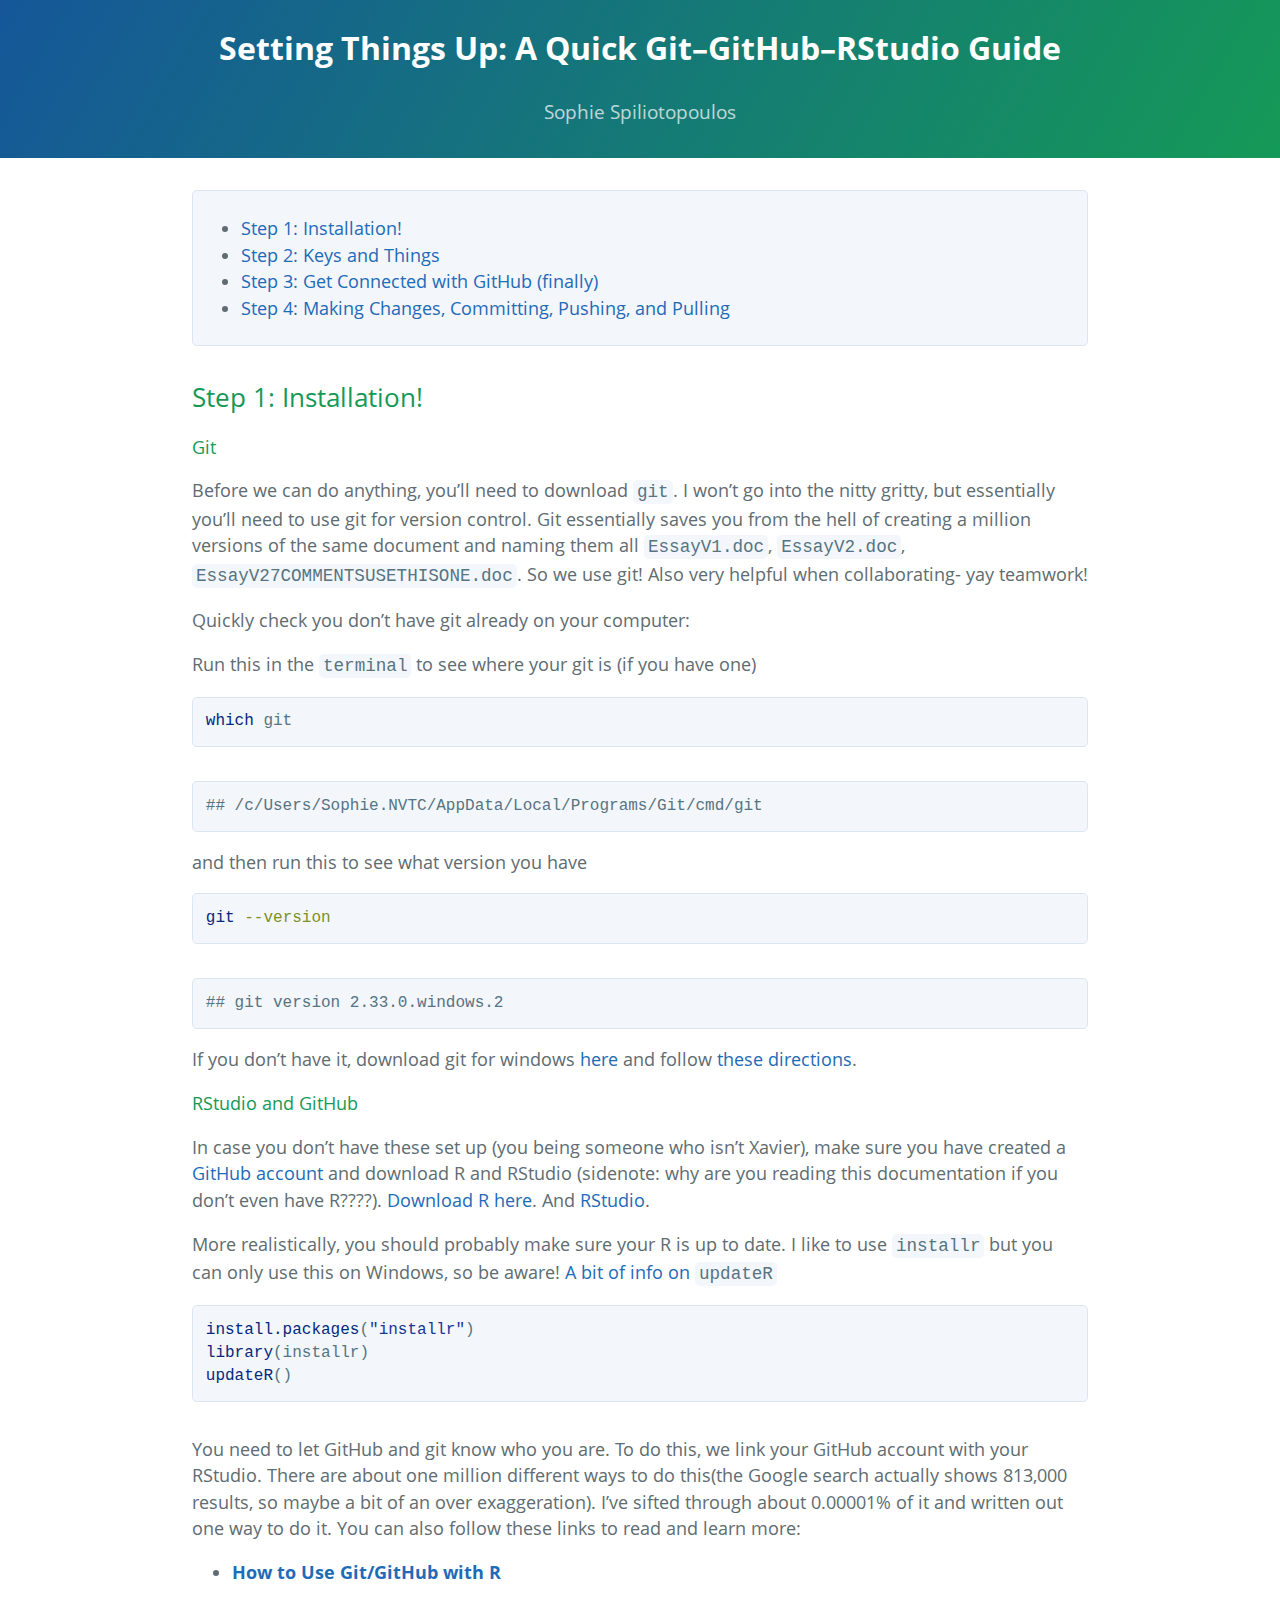
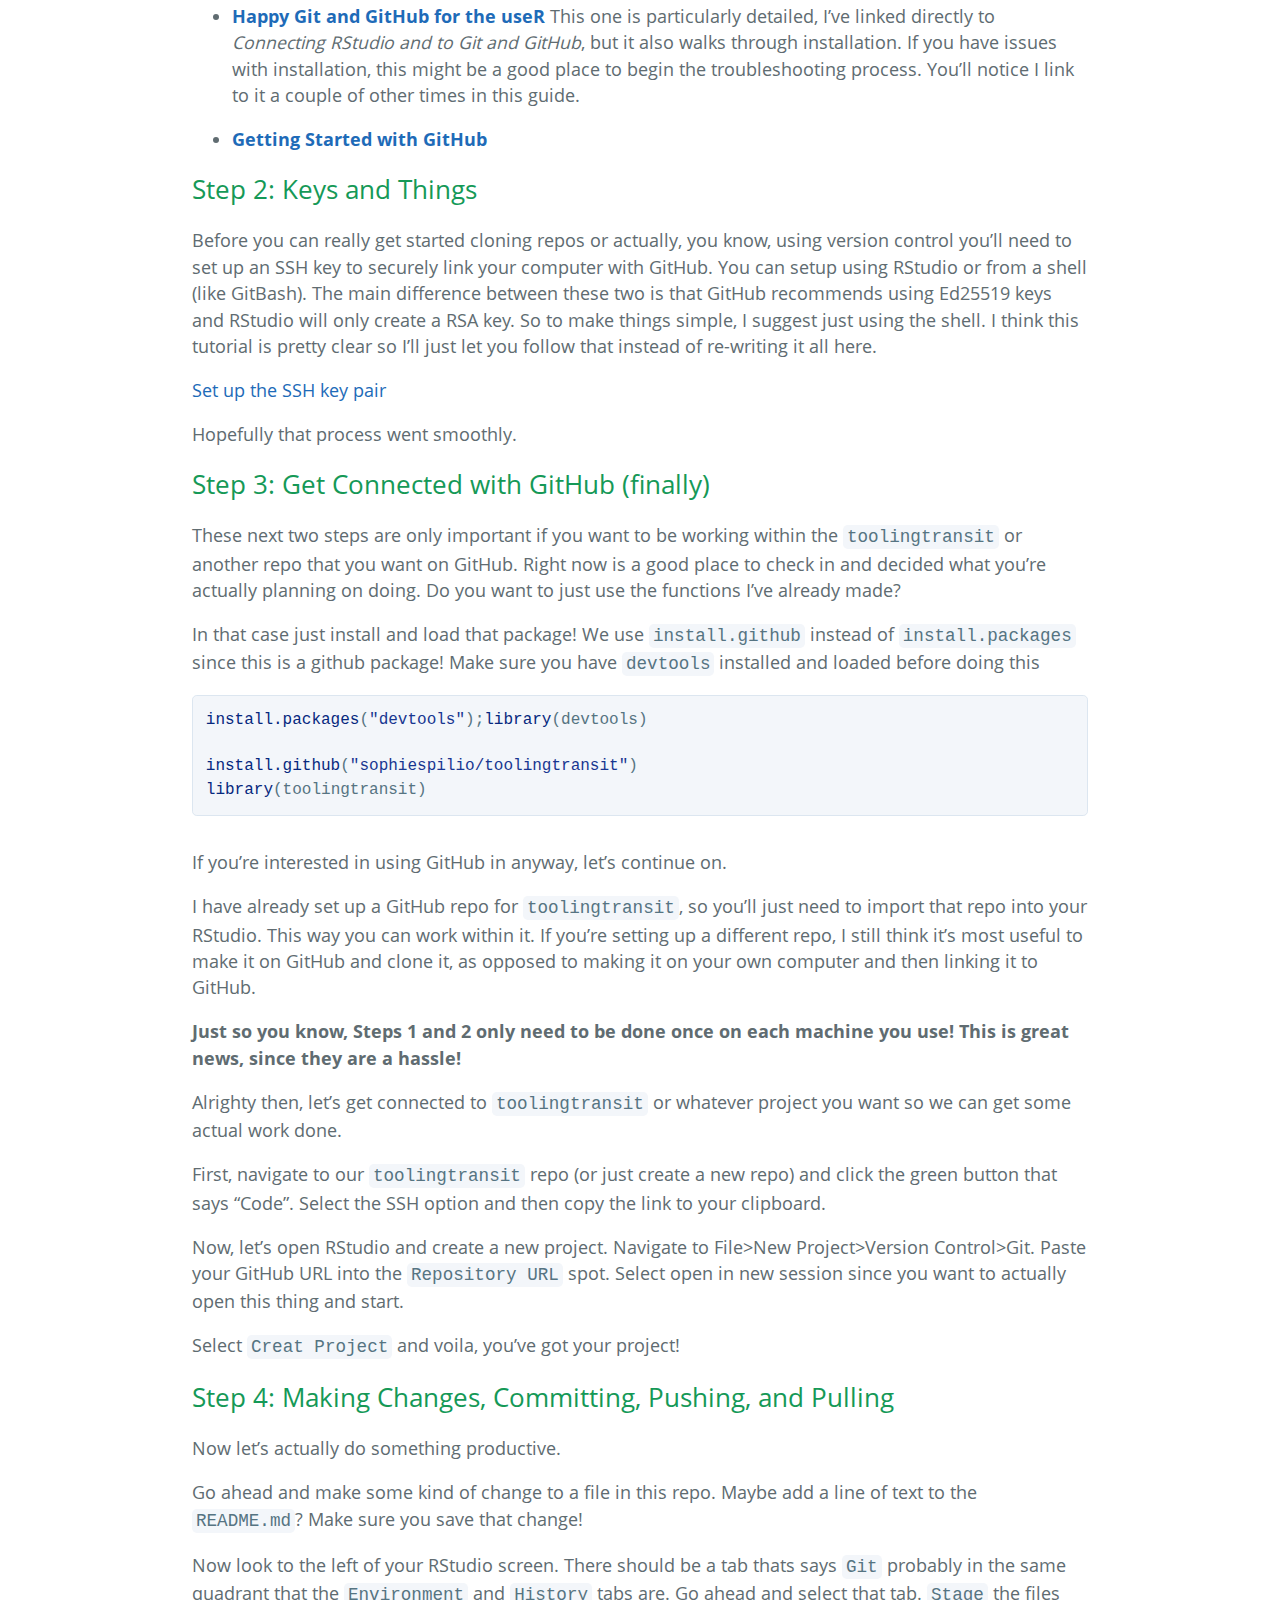
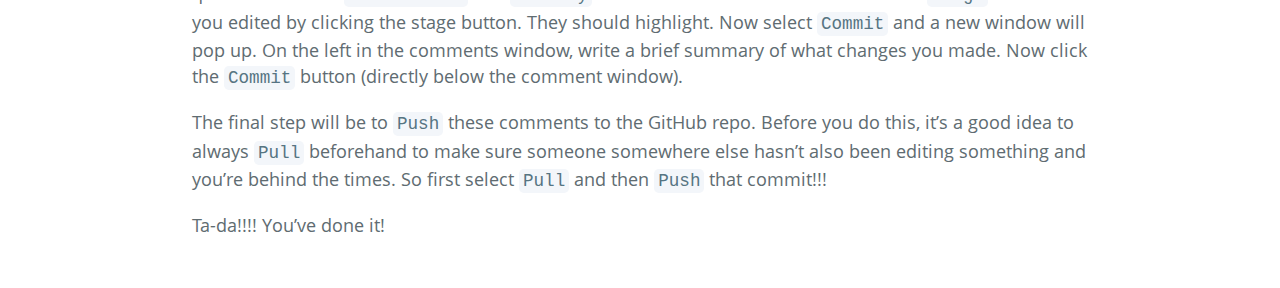
<file: docs/SettingThingsUp.html>
<!DOCTYPE html>

<html>

<head>

<meta charset="utf-8" />
<meta name="generator" content="pandoc" />
<meta http-equiv="X-UA-Compatible" content="IE=EDGE" />

<meta name="viewport" content="width=device-width, initial-scale=1" />

<meta name="author" content="Sophie Spiliotopoulos" />


<title>Setting Things Up: A Quick Git–GitHub–RStudio Guide</title>

<script src="[data-uri]"></script>


<style type="text/css">code{white-space: pre;}</style>
<style type="text/css" data-origin="pandoc">
pre > code.sourceCode { white-space: pre; position: relative; }
pre > code.sourceCode > span { display: inline-block; line-height: 1.25; }
pre > code.sourceCode > span:empty { height: 1.2em; }
.sourceCode { overflow: visible; }
code.sourceCode > span { color: inherit; text-decoration: inherit; }
div.sourceCode { margin: 1em 0; }
pre.sourceCode { margin: 0; }
@media screen {
div.sourceCode { overflow: auto; }
}
@media print {
pre > code.sourceCode { white-space: pre-wrap; }
pre > code.sourceCode > span { text-indent: -5em; padding-left: 5em; }
}
pre.numberSource code
  { counter-reset: source-line 0; }
pre.numberSource code > span
  { position: relative; left: -4em; counter-increment: source-line; }
pre.numberSource code > span > a:first-child::before
  { content: counter(source-line);
    position: relative; left: -1em; text-align: right; vertical-align: baseline;
    border: none; display: inline-block;
    -webkit-touch-callout: none; -webkit-user-select: none;
    -khtml-user-select: none; -moz-user-select: none;
    -ms-user-select: none; user-select: none;
    padding: 0 4px; width: 4em;
    color: #aaaaaa;
  }
pre.numberSource { margin-left: 3em; border-left: 1px solid #aaaaaa;  padding-left: 4px; }
div.sourceCode
  {   }
@media screen {
pre > code.sourceCode > span > a:first-child::before { text-decoration: underline; }
}
code span.al { color: #ff0000; font-weight: bold; } /* Alert */
code span.an { color: #60a0b0; font-weight: bold; font-style: italic; } /* Annotation */
code span.at { color: #7d9029; } /* Attribute */
code span.bn { color: #40a070; } /* BaseN */
code span.bu { } /* BuiltIn */
code span.cf { color: #007020; font-weight: bold; } /* ControlFlow */
code span.ch { color: #4070a0; } /* Char */
code span.cn { color: #880000; } /* Constant */
code span.co { color: #60a0b0; font-style: italic; } /* Comment */
code span.cv { color: #60a0b0; font-weight: bold; font-style: italic; } /* CommentVar */
code span.do { color: #ba2121; font-style: italic; } /* Documentation */
code span.dt { color: #902000; } /* DataType */
code span.dv { color: #40a070; } /* DecVal */
code span.er { color: #ff0000; font-weight: bold; } /* Error */
code span.ex { } /* Extension */
code span.fl { color: #40a070; } /* Float */
code span.fu { color: #06287e; } /* Function */
code span.im { } /* Import */
code span.in { color: #60a0b0; font-weight: bold; font-style: italic; } /* Information */
code span.kw { color: #007020; font-weight: bold; } /* Keyword */
code span.op { color: #666666; } /* Operator */
code span.ot { color: #007020; } /* Other */
code span.pp { color: #bc7a00; } /* Preprocessor */
code span.sc { color: #4070a0; } /* SpecialChar */
code span.ss { color: #bb6688; } /* SpecialString */
code span.st { color: #4070a0; } /* String */
code span.va { color: #19177c; } /* Variable */
code span.vs { color: #4070a0; } /* VerbatimString */
code span.wa { color: #60a0b0; font-weight: bold; font-style: italic; } /* Warning */

/* A workaround for https://github.com/jgm/pandoc/issues/4278 */
a.sourceLine {
  pointer-events: auto;
}

</style>
<script>
// apply pandoc div.sourceCode style to pre.sourceCode instead
(function() {
  var sheets = document.styleSheets;
  for (var i = 0; i < sheets.length; i++) {
    if (sheets[i].ownerNode.dataset["origin"] !== "pandoc") continue;
    try { var rules = sheets[i].cssRules; } catch (e) { continue; }
    for (var j = 0; j < rules.length; j++) {
      var rule = rules[j];
      // check if there is a div.sourceCode rule
      if (rule.type !== rule.STYLE_RULE || rule.selectorText !== "div.sourceCode") continue;
      var style = rule.style.cssText;
      // check if color or background-color is set
      if (rule.style.color === '' && rule.style.backgroundColor === '') continue;
      // replace div.sourceCode by a pre.sourceCode rule
      sheets[i].deleteRule(j);
      sheets[i].insertRule('pre.sourceCode{' + style + '}', j);
    }
  }
})();
</script>



<link rel="stylesheet" href="data:text/css,%40font%2Dface%7Bfont%2Dfamily%3A%22Open%20Sans%22%3Bfont%2Dstyle%3Anormal%3Bfont%2Dweight%3A400%3Bsrc%3Alocal%28%22Open%20Sans%22%29%2Clocal%28%22OpenSans%22%29%2Curl%28data%3Aapplication%2Ffont%2Dwoff%3Bbase64%[base64]%2F%2FAAAChcAAB6Qo%2Buk42xvY2EAAEoUAAABuQAAAbz3ewp%2FbWF4cAAAS9AAAAAgAAAAIAJ2AgpuYW1lAABL8AAAAKwAAAEyFNwvSnBvc3QAAEycAAABhgAAAiiYDmoRcHJlcAAATiQAAADyAAABCUO3lqQAAQAAAAwAAAAAAAAAAgABAAAA3AABAAAAAQAAAAoACgAKAAB4AR3HNcJBAQDA8d%2BrLzDatEXOrqDd4S2ayUX1beTyDwEyyrqCbXrY%2BxPD8ylAsF0tUn%2F4nlj89Z9A7%2BtETl5RXdNNZGDm%2BvXYXWjgLDRzEhoLBAYv0%2F0NHAAAAHgBY2Bm2cY4gYGVgYN1FqsxAwOjPIRmvsiQxviRg4mJm42NmZWFiYnlAQPTewcGhWgGBgYNBiAwdAx2ZgAK%2FP%2FLJv9PhKGFo5cpQoGBcT5IjsWDdRuQUmBgBgD40BA5AHgBY2BgYGRgBmIGBh4GFoYDQFqHQYGBBcjzYPBkqGM4zXCe4T%2BjIWMw0zGmW0x3FEQUpBTkFJQU1BSsFFwUShTWKAn9%2Fw%2FUpQBU7cWwgOEMwwWg6iCoamEFCQUZsGpLhOr%2Fjxn6%2Fz%2F6f5CB9%2F%2Fe%2Fz3%2Fc%2F7%2B%2Bvv877MHGx6sfbDmwcoHyx5MedD9IOGByr39QHeRAABARzfieAFjE2EQZ%2FBj3QYkS1m3sZ5lQAEsHgwiDBMZGP6%2FAfEQ5D8REAnUJfxnyv%2B3%2F1r%2Fv%2Fq3Eigi8W8PA1mAA0J1MzQy3GWYwdDP0Mcwk6GDoZGRn6ELAE09H%2F8AAAB4AXVUR3fbxhPfhRqr%2F6Cr3h8pi4wpN9K9V4QEYCrq7b2F0gC1R%2BXkS3rjKWXlfJeBfaF88jH1M6TfoqNzdWaXxZ0NM7%2FftJ2ZpXfzzeVILi0uzM%2FNzkxPTU68Md64GQZ%2Bvfa6d%2BP6tatXLl%2B6eOH8uVMnTxyvVg4fGisfhNfcV0f3luz%2F7Srmc9nMyPDQ4IDFWUUgjwMcKItSmEAASaNaEcFo069WAghjFIlAegyOQaNhIEhQxALHEqIeg2P0yHLjKUuvY%2Bn1LbktrrKrOgUI%2FMUH0ebLc5Lk73yIBO4YeUrL5GGUIimuSx6mKl2tCDD8oKmCmGrkaT5Xh%2Fp6rlphaS5PYp4kPAy3Un74OjeCdTi4nFosU6Qg%2BqRBsoazczLwHdeNqpVx3AW%2BoVjdhMThOo6YkGJTl862RFq5r263bbYSHyuswVrylsSBhHzVQKDU11g6hkfAxyOf%2FDVKJ1%2FHCvgBHtNRJ%2Bb7eSYepeQ4VLZBqAeMjgM7%2FzyJJF1kuGw%2FYFpEq458Xrr65YTUa6VCEKGKVdJ%2B2FoBYYNKCwV1K6B2s1mJnPB7Ww6GtyO04ya%2FHHWPHs5P4J65NyVa5VA0E0LocwPci45b6tvMvohm1BYc1h12Xd2GrbbHVkjB1pzs6IKtOHeYd%2BJYhFasmfs9Zt%[base64]%2BlZ4dw9w86yyNfG%2B%2Bu0ZWOBkmsb%2BGrsrKGIN4R0XPQimnAEcj3CI6ZDR35zzHJEZlcW5cQCTMwty4umkB5B4ajHwVNhQDqdMLSAmClnhLScgYgMbQJESALUrtIvjpQz9LVxuIPSiYgQkjusZ01l4BERrPtdO9KfDErKQLne6EUbJlXHqTccNzL163tuES26ickjo5va6FIkCyIyaFEYA%2BlejuqlFxLWIYKmQG9W0tlMe0yXu80wPe%2FOavEJrd8srSFziSal30wMj5H2mH7T6H218RQ93qOFysDEgtLBoRuQUeXjyPQKexdLjoa4vtAQJiBsEXYutEo9T1%2Fm5mUdBMbXFCzIq8Z6Yl5%2B7nyic%2B1mE3xisVatpBarpcC%2FmUs9%[base64]%2BGg19OHK4TmOC61TIcAFzsF7DPNQ0fkPjNzr4sMZHaEX5fk7uLZr9LHK9AW9KF2wU%2F%2F%2FBUfaOnlREfyrK%2Frv6Hyn3ISkAAAEAAwAIAAoADQAH%2F%2F8AD3gBhXwHfFRV1vg5974yvZdMQspkSIYkQkgmhdAyIIQQWsSADCLSpajUiMgiAkuJNGmhKyJGDCyybCiyiGBHRGQtyLIuf2UX19UPy7oWyFz%2B972ZBxOE72N%2BL2%2BYd%2Bbe0%2B5p99wBAscBBIN4ACjI4D4oUJEIVAbIL8wPYX4oP1TQ3um3%2B0v5dZz2bj44nsyKLhYPXKkaL1wCAhuuXcQ69dsWyAu7qF5PBMFqQzQRkzQgYvIQCuXleXYHlCXl2x1YZg%2BF7HxMDNAQLQoVetwuKZCZjRUTQqc%2Ff7RjebisqAeuEQJXmpZUdA%2F3KgcgsJA2kL1xDNPDZqCyQAWdXiIy5YOHThUq4%2FKB1XFpgPr5heVtJuSQvJzxOeKB6HfEplzKWCEA4Sc%2BVgqkw8bwIF16K7fg0ttNJr3DajEKBqfT5UlNkwXJKyD4hCRRlFySwU%2BTvTTJkJTh1wkms6l%2FpBWa08Fmt%2FWP%2BNz2AWYcYEez3WwXvU5qECE%2FVB5ylJXl5993Hyc3zw6hkHaPoerldxVjh7eMX%2FF3hYWxu0KF382pcKpXsV%2B9QlS93Mj%2FSz%2FujinsVE1dDTszcEk1u4LpPdjXmDdw6UAsqFlUg7rmf2J%2Bd3aGLmC757GBuEe55mHNXGxifZVrLtuNNUBhwbU6wSQ5IAOyoS2MCxcH7VmpXkHIdZlFP4BPtOvFdvlZZsncL0Kl1pZcS99Iam5eK1erfhFvrkviL9HDKc5X6OV%2FChUq7aGEvw5U6QuFVCbEhOSSZHegODM7WOzxhOzZ2cVFJaXFIbfHK2cH7WlELuK3EnR5vHZJEkzvHZw35S933n0ucur5ky%2FMO7SraN2mrVuqGiNPnIt%2BNnTy6HF4fMkfvf%2B6EEjfkpWPh7rtXrJgp%2BNAk9hzQScj6194%2F%2ByxlZE72Ow0KvcdloMLbPcBiDD%2B2jdSW%2FEk6MENfk55AfQMtwabaPC0aZWZ2a6Nob1NKgxRc3qemb%2FaF0jtk3xZPtkpc4Xjr3KVXE7WDfpi%2BsfVJ1RotwUyJVFVbE4ZV3JUPi0pLsq%2B%2BXMM4A9Vd%2B%2FYcXcVvrtx7bLN61av2oINVTU11dU1NVV4cuPaFRvXrV7xDGPNH6%2BheQJpbMQaHLiz8R9fXb5w8dLl5vO7XnzhD7uef37Xxa8u%2F%2F3ipa9pxpUqrt5AYeq1b8QPxVNg5BQWw13h9k4PpEqB3Lx2eW0DlmxfqkdfUhoy9Y6EnNZgW0t7MZ%2F6smlubka%2BI0NfFckQoDwPkjih%2Bd4yrpTleTdRqoinJE6Ts7AULcTt8mRxQbYjMeLcXMpYwucgMgaCkrrMn668Z97YBwZHJm%2F%2B%2FhnWZ%2FKwOzazl5c2DerS%2Bo2Xth9eshXXd7jTu7NHHeb98%2BVHfqw%2F%2Bz%2FCmp5zhvSZe3e%2FkSOubt2EO3tExnWrrbsy%2F51x94%2BaWFa%2F84V1k%2Fbfx2Z1fWE0%2B2It%2B2zfxGEfAaBiMbBctRiug0CpIBLFUpyK2R%2BOumYgYrZB%2BcZAdoT4%2BTfM0CpsksEggGCxGoNUsV4J5sVpc5SGJE6pwxvIJgM3r97%2B1Kq1S7et2UQKUI%2Fv7znOCn%2F8jpW80ohvKaN24aOatFEFAx8XLFYDFYItR0UbkQMljuIiEgx5HMS0efW2pWtXPbVdGZb9yjruPIInv%2FsR3z%2F%2BEisAhMFkrmCRXGCB9uEUKgoomw16o95qEwxoJiaT2cDtl84CUP5G4XWJOTBmWLK8olOmNOjMKhUpWZWHK5LZgl9279229we2OBUX50kuVjv5QDo7PBwnsvrhWJF%2BYDIuVagZDxeFHOF1MEKbsBMEQS%2BKJjOVdXJ1BKw61EH%2BfeqSTzTz3I7ZA3Zuv%2Bwhshy3sDFL2TjctJR6n2SDsfFJ3A0I5ewXfAgugw7s%2B0XQG0SAfFVWHOEsr6TyphSHW5NHFc9J6Wa%2B7B3Dfp42HguHAUINniPlZCpQ%2Fl0CogDIrW%2F8u85iv7sGv8ZzGzYAxjwV%2FMCxTwobJQCTWU8HRPQeruaaXpRqestVdUOXso7dupeF7px4Z8%2Bed3arKFc44AIg51W9ch4kIIiUEocmSk4sBpCcj15oUDRJXYYExl37RmirrkIv55rLASYJJF%2BS3t0nopeptU%2BE%2BmLrLK%2BlPgQyid3mCBU6UP1rVz8R2n770zc%2FXf7x8s%2FNn9fvaFi3rmFHPfmMLWRP4lycho%2FjNPY4W82Os88wiJ34K4tdAIQjAOQkx8YArcM2PaAOjSZBL8uolzAJFFvGDXd8ej67P2AvKpUkOYghcnK7zl300RBcsExwzJ%2Fhbrd7GuYBwhgAIYtbTx%2F3%2Bd4klJ3gtKCQnGIz9InYZEzqG8EkjSzNavCB%2FcXYlcQshhyMsZrI6PYLWc3lOG%2FvlA4rHr%2F3uTFD3r38%2Fr%2B3fMKOke9W4oJ9G566u7au84CpOz%2Fct5R99wF7W6dIYjjnawrHIAh3hlungFOWgXoyzVKbHOr1eD19Il6vISsrrU8kSzbY%2B0QMGpdjgYh60zDTHJKHoyP4404pw27zB4o1o62gq%2BBLL299am8j%2Bzv774zj995%2FdgTOZsOfWr3rnTWPj2h8qGbo1%2FM%2F%2FkYYvmxfms7TtPrM54E7ns4vwBw0rFy%2FaNJjRRVTet31OgCBPABhongUDOCAzuE0h6gnxChToCJ1ulB0iH0jeqvscFBZotflk%2BhMQ5oJDqhrC%2Fl%2F%2FFxmAUlGYeK5Z6Jl5MDec2yJQdc%2Bl5ViNduL1avoZ805eGll04jy6COKheT8S%2BU6kQwdw%2BlW6nPpXF4qtEoBziwAye3mMnRLkqlPRLqZdQlsKxTcLghkqhzjrLL5M%2BWgUwldSkjbL1HPLrCf51d8MHbv66zu%2FmcGl5Kz0YNZ0%2Bmcf759kbEB29qGGrZiYWop2b2R9fYqnKnlWOVzqXqgNfQIB5LtRr8fQLLT7CyT0ZLaL2K0WFzU5e0TcfmojkckcgvcyhJ4pNlr8Bd63VyEhIbiGhfIBFGTq8R9lqcWB2Dl1G79Rn%2F9i8n08OU3L%2F760UX2E369YuvqVUPrI9VryFR8CXc5V%2FrYefbW7svv%2FYNdxUHv%2FOnFVQ1V8yse2Dde0UcAIY%2FzU4L0sA1FEQg3jJT0jVAJFBlqbOOrALk1dCOmkuHNF%2BmpaKOYunHhldNAlZhEyFGpz4R20C%2Bc47Vmu%2B6gqXo9lewuq5TfXrLnZORk9Ink5JjAlNwvYvJBoF8E5N8qd9nN3jrmj7mOx8OPLDXqolpgwv0zZkpuzaeTynf%2BvWjNvnr22b%2BbsfDJR7%2Be%2BcL6dQ1bXlu3CDvOWfHIMytnrhJPHt7x4L7eg%2F48%2B8C5U0euLuu%2Ff8ozr1xteHTRssdGru8V3kwfeHTMsN937%2FzksLEzFdlO5NQpNsMLWdAtnJlizzQYAAQu26AljUvWZbEQlyuJi1Ymcr8Iaal2jjKNg5qJ9Ctqx02jMyDFKHJw8TpUIvjHKhXZQlZ0%2FIwe1eO%2B%2B6%2FRVHpg2mv%2FuPbBuguPMtfKLU%2BtuXfjkIFraEVzg2tlMuZg6O57%2FvXBP1C3kZ3H9od2PPV81RMVE%2FaNAy3HEcaokRS34Ta%2BLAA8XotzQMRiizkRDVfN87X0JXae6NzkVR6Znehb6J8XL%2BY3IKovXMjn0oEDMrkmmc2iXu9yGm0DIkab6hgTZklwj%2FT6FDccpXsmn6Rjlxv%2BknyrTFMR8%2BU%2FcF9%2BDiRwh%2FUCiChwdeXD58cDhSwsRjeikNNcTo83%2F0AtP2DDKLywji1nhxSezMTjgo9eVHOy3LBbJgIQ0OsEsToiIFRHrIjI4wHOlfxEz6a4ZOTXTLq9eTjdTofW1bEH6up%2Bg5GIBDhGEr2BkRNVlMZTa%2FP3HKVyrMMKrF3H%2FKPYUAWjlGsXaRnXrxTIhrJwqp%2FbMtnphFYWIdgGoLWtddqASGuPzdA7YhNaqFZLvVJSEa48LZwUd4YSN4mJ%2Baq%2FctSSXgtmD6gf2emV91%2F9KNj38bHd9l3PX0tq19dMnzFw3OSsgsWjj%2BzqPXn0w4On3e9nZ%2BNJLYFZ1yqkQ2ITFEM5zzwyA%2B1KLJ1kVwpAjsvSTgx3S%2BrQQeiisxv5Ky%2B9kGbnqUmllmSFEhOP6%2FG4ug6C2nJQUPdSt0td36R1IFMgbsUalrqlQAbw4KK1v1BwIH%2FudKqm8NCQbeMHP2LUtVk3rv7Fb4712N3Tt%2FDeaWvZt3%2B8wA7swe6Y%2F5cvjv3I1rHJn%2BAyhLM44ODVn14%2F7bBUDpq%2Fhpxb8c388XfdM%2BrU3veu%2BTws17Pv7O79aFvzMnvxc3aaHRq8sAZX4jgUsP7CfvYntoNhGYquJiAAAKJNPAIyWLjk0ojFqENR0SwqyILNaiG9I0bRYhFECoKD518xh6iplZYz%2B5W8H0OIlBsz%2FtURB6IHmnaT7itJORvb6A94cnbjGZYvHrnSg0zENwfPGTGddQIKJwCEo9xyW8ALGdA7nO0UUg1Wn89iEGQLjwd01iRrUlXEarWAxVcVsTjAWxUBevt4QnM9%2FgxBMbluwe4SAjxpj%2FmcgN0ef3cCt2IAhVVLsR%2F7%2BTIjjZjU9PTeY1ew4I9%2FOvhn8cCeI%2FNf9BnK2Pk3%2FkZ7TF00%2B6HoquhndauXPAGAMIdb09Oqr8gOu6jFpbdQb5IDekccglHi%2FHK2DL%2B4emRymUNIE3%2BRo3WokKfbtNP37Cs0%2F7rxjQ0X2Cvs2Rex%2FNNLuysbxBB7lX3FPmdvl64rwyU44QusOVSzuj8AUTgmDuEc04FdsYcWQQ8COJyiuSoiUsFSFREct4ppwc9rSBlA%2BZuAPZTBx2Az2Uo2CY%2FhIHysic%2F1z59PI%2FdU5CtWz%2BaJB9gi9gKmYebVKZgHgMq89Bc%2Br1GJWSSDAQXQoWAyS%2FreEUlCQsTeEUKRr3B03DZmUZBwxy%2F6S%2FMZmh%2BdTYZHt5OF4oH1LKc%2BeilhJj0UhpMlAKQ6pAbjTRPxSW45Q0CbAac3asPzwaNfrY9LTuyi2ilOhUvnI8SSohNapUJK7wiAaDLZe0dMgujtHRGdt4%2B8%2FHaphRyV9%2Brq5lT1xe9nfPc0a2IrDuKQL%2F%2F9bve3DrL%2Fso%2FQj0kbVrGXCYuWZWXjUhzzD7xn%2F%2BD6GvYau8Q%2BZe8H8LUY7WK6yuVQ2KdHBJ0giCCaTTraO6LTiQaJoshJV81RgnG%2FQbydi5f%2FDYnpjc2ssZGSRrI3Ws1z7dXkYQC8NoLNxfFqVpwaNht1OotVT4GzFDJj9GrpGI15%2BJJiPpxLMg0v6dVv9AONx9jclFWuR6fyFGvI0TNxvRC%2BUjHmnkjBViRGg4Ix0Yn6RGzLWkgJZRVRDKHw1TvRrzc2NpL1J6JN5M0l0dc5snnk4%2BjCBF0QIT1soQCCJCMFzgtw3EBXxTekkO0%2B0aio0pV%2FbIp9V%2BKIgpPrUZJOFCUev%2FJSmsuNBjuVjDK1gKQgp2DnLbuZlRjwuJUAn2MY4nce4COtZjadZSsCntbhh6zRomMm0bbpo%2Bbh4oGrVQLPOume7Uev%2FBCXo1IDsUG7sFsvcaytVpDB7jBS2aqjKCdypaUI4xPzabNJKZdj%2BWvNn%2BtsW4%2FRVB2xkGeEk582NR%2FnE3ZMwaxy2guAqFp99FZ5bu%2BIXqDW3hHqvLVNiOltBiTmueJRtpW9oZgjHIE9sBOOujo9%2Bv1%2Ffvn5h%2F9Eeb77LHuYa%2B94HIt1bArbxs6yU1iIuRjEAnYqZp%2BE8erqdUBRONnA%2Bc75DE6XQaiKGAySLDuqIjKVEtavhpXmSgW%2FmlplYChutYXx7Ay7tLsRZ5PWUePGL949euKoYPr7t1HOh2jK6mdXrVC5wHaoXLBCCp%2BZp8MeAIEa%2BOqmZtns6x0xC7KTL2yZM%2BMtlRs3J6I2pViG8q258sX7OOxndrH0tpz5ki3rzuqxivyf%2FDnN%2BWMCN1SGs8yIxKS3y0aDQdYTwePVm8EMVRGzmVDK5UepkSi6cntnp2Ku8ktw20SOf5bGNm4BcRXyGdhfcfkJ9jQ7%2FVXTzl2vfEZGRLeJB94%2Fzf4%2BLjqZjFi9cuWqJwDVHIFw29ha4V6a0wSQ5BSFrGxTGvV4uH30CFSfoEoJiY4mt0CGlozy8D%2Bo5jgx%2B6jmBbwy4BEI%2B9d3rHnZ0I%2FGN%2B7usnL1ey%2BxM389WLx%2F1%2BINHRbWXfoDLjz%2B6Z07su%2BYN73vyIFFvd959sV3qtf2nfFA35F3FQw8AoDgABCGcv7JvJ7iABSRUp1epgK3CYLmFeJ5qGYSi7k3IEsbWYFQyQrE9PWqJzjM14yPj2OHrLDdhgYZZafDrqOCmQ8UpzGUuFzsLkUnVHMYs4uij%2F2F%2FcJfFxrfee3ld8QDzf2vsC8wo5nuaa44%2BMabh%2BghQAAA4XW1%2FpMcNqJgMuooCJQqiPLlrxWvQhjgF8%2F%2FSgXTwej3O6M%2FNmF1x8zWHdVaFh%2F5uU3bnwXkmg1yXz6aT6km%2BQwpyW6LRdQn2Q0U9TGTotqUGOKqNclWAjJldKcyenwSZ0h8cyc75y5CT3v2xU42u%2BnL9p6UYpSa0Nne7yy%2B1EQ%2F7PaW6%2Fdbm0N88llHNx18ic5qnrv59RXv0YUK93QAQr1q9QNhhyCJ3ORLiskXFJMvtDT5KhocAz63Yu7rj%2FPIY0oTXmKdjuAkfHg%2F60QWROeQZnI4%2Bgq5M9oX4lybrUY5GWGrIBJRpnoDiChTUeOcJmE%2BqKL%2BGCJdcNEhlrSb%2BQ6T8%2BR887zoCZJPFyv1ZQBBscZ6pWKmQyqDLKBgMIoCNwcUdUrMcuuKmVot8AvlzU6qi9roq82%2F0LSFwoaNC69OAIQGdoRMVnSRY2mRUFAYoxcJlTDIOdBSfeJRD5nMSvEEu4B%2BdkS6svyKX6HWC0A%2Bi1c2Kd5c2XRy3h0mgYbo%2F4spg%2FKNEDuCzdrMFFACSacHOUgFevPMXj5rMb9CfMoLfOrSA%2BKF5b9KyigFJCgExOMgQVJYD1TWiQQEwrO%2BG5rpVFUTC3DfaPxsA1vG9pEg3dQ8jnwV9QJea2Zv0k3XKtUKsJLHIlEqwBgjmU%2FLQUfRp9mbCwCxTjhHHZIf9OA8AILRID2BkJ%2Bs1ZoxwDW1OMStBHU83G1fm5MZ0%2B4QzhUdK3f33F8MRKk50lPCUEXzoVc4K1NnTEvz%2BRw6yqMpYkzrFSFGI7jd1ooIt4LJFRHRA24o%2F98LVH4tX7NllapJZ7zS6LZn8QVeLKsVKjrQrxv43GPPvUychyc%2FVveH0F3HR77xCrNs%2FmPDWy89tOWB3js3Y1%2Bb1GPe7Jq5dxTuORZ11TZuHC3LD00fOhwI7OVWtVZygRPSeVUt0%2BD1Wq2mVGqiGX4zmNwOu8HOhccRljzgqoiArYV5DSXF1SDB1sddEk825YBijeRQiVcrvHAqyJ5Pv%2F3%2Bk0l%2F7GwKzGzQ6Wa811i%2FqXFjfb0wlJ1jP%2FDXxwMGLpdcbNHcsTuWvv7ll29fOPPJXwAQpnMOLxWGxbIaK6VuPU3ySmaOmQ0cHDPPzVmNGM9qlJ1DHgNzu6hmOGTcZXYV9f8d8HTbUOn8QrbvuW11Tz3swiw0oRPvyPQu96Sywe9%2B2mlNGRBlVqGU88fB%2BdM97E%2BVvGCx2CV7ht%2FhtgIgmqhez9mjt1FnRYR6bscerSYTkLTqvTcUDPLPA6osi%2BJOiG7ST%2F%2Fn2W%2B%2F%2B%2BTCTLMsNCxmTzdu3Ny4evOmNS9gNlr5647tA%2Frh0V%2B%2Fmfny%2B4Gv3r54%2Bi%2BfxLF0cN44IRk6hdOTDF4jpdzqtkrxGit4uRskyaUyyqIw6paZQyiRZQ632%2B%2BJsUuivNbh53Kb%2Bx%2F2JYp%2Fe%2F%2B7qFl8eecf%2FzBk65bfb7WQLstc2AZl1GMH9v3fJxx%2Fp2pttp%2F%2Bc%2FeGrS8oUksFoBYpHVxK3cVlMjkJ4UaSuj0GvhQMgKIsVkScspUqq0GtY98IAxWmOZS1p2QNgeJSXkPW3DX3mE%2BzrxreeANH3lObN6LH8KHopW83l9G3%2B3TugmsDC9PnPNkLgEKQuYQCzplcKIVu8HC4a56vQ5YpvYtY4ESnSHIzW6Vn%2BQzd72xlLbYWV0R0nXpFDJm6XKvOqvPk5pJekVxrm%2FJekTY2T7teEU9KnHUa%2Bzj%2F8pXd%2BrzbxD1uragaVBdAqDC%2BjaAUkrJv%2FOXKcGMXmJOnbhQXF%2FF3QsHJVnf87VhB3sSqoa%2Fte5X9jf3r7FdPzMgtC%2FccNOnTtwb3ZPb6ZWdOPLzh7amPD50%2F4z8%2F1T4uVE5ICkzt9ewxXYdBbfPqVx54ddvqMauTndXFnYfmBnY%2B2PS66ypEhs2ZFOn5IO08%2FZFvfn4cEPYCCD24nnuUzM5i0nFz7dF7vEkWvcMhVEQcNgOA3q0Y7xjlCatesVT2mALbtRUfM1P06cfm%2F%2BGZhgadoWD%2FjBMnyJuLfn%2Fkk%2BjrfHXnDOow4N5XP4gWAxDYDoDjxAtAwcr9tZ3PJCDa7Ga5MmImVlQ04%2F3EwqZSIqAJJVQc3NDQ1CG3TceObXI7CJWYU1Zc0qFDaSkAubaKudSxTZAEd4Q9TqPRrNP5kj22yognrLcC1z6ISzW5xSTOhATTljhb3v2det7Zv%2FeNGZnLt9g16B6h%2BaqNHZHv0yaP8TSV89QGJTzetxgMRqNOEkSdYHeYAGw2nY7KRje1xiKGfD5zeUyFyuJsRTUiQi0bdclYkzcER73JeuD5E2zOnB07dKSgy2icydpGlxLpQTZOcjW%2FXTo9NjcO5nNT4GQCoiASQHfca2tMVBjHYVRo6SRfJQGoCAfcdruDiz%2BgdwRo66xWHrfb4RPMPm5p0302p1UPDkUPuCLEt534Igi1bHVIVIgEzfAqepHh1bRDypryyOa1DVNmblnVsDhFl79rIuIAXcHhmYdfJicWLNj3cnSLcv%2Fzx9HjQmV99dDDg8e8%2BheuMZq2cnxdUBBOApeiri69x23S22xcWW02g%2FV2ytpSV72Jmrp7m4JG6NDUt95RNPXwJ%2Bq8d0XUSWM2dhSfU9EknsU6wSyDnOwzeLgds1GbYvxvmcVylSHFilGFxE4PYRT74fKaf%2FwOTZcvobX5lZ3PPffii88%2F10Cy2I%2FswyeR%2FAFNmMfeZ1f%2F8rfzH545p1j5vdyW1apU%2B6E8nOEzCrKsS3foHJkBwQhWq7siYrXprboUaHXDzMdZ0GLBqpaeO2hPAhMUr62Y%2BgRHrThpU8Niry7c%2BPBf%2F%2Bf7yzvryabGFc8%2B6xowcMRg1kUqqh9azT5h%2F1GcNr14%2BGTWl29fevfUeYVXHNNSlVexqMKW6qHJyT6bL8OfnOK1pqalecxOp8wtv80MFRHz%2F%2BY2VT5yJ1l63Ul6r3vQ0njtQyL9GzaIW15cvXnjnI8uf%2FfJ57P0SQsajObpM%2Fd9mHXp3YunT59birloRDO2a6z%2F9T38eEzFCzE9okGOpw1ywy6zXm8wEF4DsZrB4FYtg03rc2nRkaE5IY15ZEfvjt4eRQtfaahz6rrsFoaZNlk%2FfTbaJFSenDQjlrnS6XyW1twOtIplrqLzeuZaEfHYJKq%2Frj%2F5t8pdueG5kbsG25Hfpq50%2Bj%2Fe%2F%2BtjA%2FbXzF82%2BdmN88r%2FevSPL3Z6ftEjj7Yds%2BJ13jSzsaHnpjbt7h4Uvrdr2aAH%2ByzaXLm4R1W3O7p2KO71FCCkX%2FuG7BQrwKPWJlwu3jPioEKS1%2BC0OXtFLGGbVeaCkj1xU3kqIVjV5ONWqo52xVGXhtxKNuHyEMcdA5NSJuSy17ZurRiBXdlrw2vN8lyzHQeQZdU9%2F83mRWePngiAsIOvrjKhElx8fh86ZZPJ4DS4PSaz2aZzWdVV7TFqEbMS%2F4daVmW0rJcrhBY127EvX9TPNNQl6UP7Z7zztlAZLeMO6GMSvnpozV2Dj54hp7RcjgiVau%2BHAQ0ms6hHK6jhiJZl%2BNX0NFTicIYQt7ER%2B76ptuiMte%2FtYyP4oI%2F8o0cx9iPtrx6K5UpSgI%2FWinsblz4lNc3rsZipYBZ0yQ7ubnTuxCyYK7c2A1U2Z2Rlk8LhUHSq1BmbsoRPKeSfcBbp2qSdPsY%2B3jNxsk5nLHCcaHqjg0snBF7dzc6QBZ3OvHR%2FdK5QyUaz6j5l%2B4tJbXTp7trW9eRvHClACAIIOpXGzLBdFiVAUWlxQZ3RLaD1pnQ4ngmjmhUfYgteQT9m%2FJktwFVH2Cn27hFSQLxsGO6IfhU9jUdYD0AgfL1LfHw3z%2FsVMqnHK5jB7OBLO0UHfIJCVam1GRJo46KKOdrSUrLvuwFOnfnuS%2FtYTsWfl%2FStKu2xq3cXzuCVn9wf%2Bpn87mrGy5vtC03HtkAsZ6YPCZW3yJl7RUQr6npF0P2%2F5cz0oeZ%2FksHR0%2BTL6D5y31Q6eN685sPxrixetlPl5%2FYlJxu9AFbZRbmnpqlpTq09K3F7TdV%2FbpXcPJZTfEtxCddDvj7d3EK4ZLfHjedrpx794PFH58%2F49MClCxdM44aRZaRxE%2BaPjywnw0Zg4ebdS6Xj7NzZoCl4FhAvMxuZrfluorSo0RSABN%2BtlHzx8nKeJv3cDAiV7Ijaw5Oq4OwWDQ4H8UFqqsXiE2laujso0QScEzYFFXSDxYr7U7DPVNCV5Dj2pcRw4eKhDx%2BZ%2F9jjp45OnvHwVFIePIvB49LSPRvZ%2ByPvJcsjvOq5cRenZNg4zJn2qEvdpyXVQg6tAS%2FXAzu1JvkcpuoIdVglCaojEuTngS3pjfw38rSkOlOZT8nQVNOmbD9lKoU5HFg8t2TMUz2mRrqPyi95omTcisrHK%2FsMJSfuLFn%2FUKvsVinhsvqH%2FRkZSeoOPFuKdcJwrcuYCALV8343AGpSu4xtNPOWXcZcCQNO1%2FXt0PNKk%2FGszp3Ly0IVZPfVC2Lfxb3C5ZVhQDjK7fd5dVemazjNozNTahCARxo62irVJxKnwUz4SzDKgg%2B07k9ljt9sw2apra1KOJCldLR6NAOuqD89OWHNwpPHcdniPisKChY%2BtHv7My8sX%2FFdifTO%2Bxlov4LNXXfvoH7vstCH5z462QkQypUYSDzBpV4Zzk5y6s3mZI%2BdGD1OMS3dlORL6h%2FR%2B3xOcNr6RpxJIPa5uRWkRdPQzZ6Nm29lf5Lfinl2ypuduEqQxqONXTatnD0HG9jQblU05erVU2%2B99f%2FEEzUL%2B%2F1uGTs397MxS%2B7YtDz%2FxwtzsfO%2BU4psZqMkeIVtnHNByAibW0GmBSxtctLd7iwZeNSYn1gJchaVBku9il8r9co82Ja9clCxDnKwNLs0IXQ6VLV4%2BOLx8%2BeOq7t%2FUVXVgmF14%2BYuGrN42MKqeVtnzHh627QZW8mHj01aNmxh794Lhz059ZEFD%2FCHvfj7JZN%2BN2XbM1Onbd8BiscDEJT9Fw8MDrdzWGSj0WYS9URPTS6LW%2FYmGSwW2So5HBScbqsz3UmsTqvThG7JlATlWg%2B33RHrzL7lpjuGUOGj1uaovjBEKnH2HjYCJfY6dmGv72BvYGd%2BARu7j1wgZ5vZ3Ma57Ec08RslQBKsgaxUVYkkUR726QUqUDlmFjgmiYqtbgjFLYRiI5p%2FYebmnxVpXPuF1kupUABdeGdcdiE4pdy0Dj5fmkmCgNS13E07lbRqK%2Fn1%2FmCviN%2Btt%2FWK6OGGznh%2Fs4t9I39VVFmLztSUlwuwZdCiRC2l%2FKk33lG0dHD%2FqprTbw5%2FZmTxqMV9Z8yYvelw%2FcCqjf%2F%2B6K9P9H9t4KLl7R%2BcvmJR99W%2Ff6Ggbs3LPQbRnMF1WW0mD5q1NDW4IJjSKdy5prTH%2BklDl%2BfctXrZxm5rs9r27dWuY8e8oqHTRvWb0MVZPfnuKWXOMUCwWLTQ8eKH6u5TWpiTanKAI8lnpW495N90QCAhzctKeI%[base64]%2F2dq9X3n575qfMjIXZI%2FQ7b%2Fu6brOGD0zj0rT%2BwD%2F%2BwB3P2xr8GQKCCushU8W1OdzqUhlt5pRQDokeJazP8rQwGh88D1EYJNTvSOakf3feGku9qVGpqG4xTV8ojfbXWGSt18iYUtdZJXEnDlt0%2FedPztWvHjM%2BbtnB%2BHauecmLUlAeov2bk6HHjJkhCcGFoRIcJs1jnI2OaCgRBqd8NhFraSI%2BCBGbICTupxI21YNTrBbMkWKwmUYegHGS5WbPRiyhjVuw2EAfPVEriM1kjLsUhtexzTK9lO0kQ1%2Fdk29mzvXB9yo23qh9EHfeDXhAhJWwiKKAki0J1RCSQr20nattixUJOXfM71Bv9Hhc%2BCdeuaV3LRAIbAAjXdUoX16r7wqGgF3iOLui5Zpn1JodXKu1gsnFoi9Pi0DmtjnQHAR63E4fT4bythikCCP22ZKVVoUS%2Bhp0Bqm51Fnr%2BL2UjHz5YPXLwfRNx36B%2Bl3eeXrwWxYbNVy%2F8n%2BpGrtwd7tNtSfXsNFaLo9jTdPZ89ub%2FpXB47YrkEiRpzW3r%2BoJ09UfBJLnmAoG5dBi5LJ5U83Z%2F2GIGp7L7nGwzHPNQhS3J7yWaAKe27LkytvA6c%2FfPn39g4Oqa%2Bfun195VPX3qwLunC2vmH9i%2FoGZlTdOCgdOm3l0zdZoiv%2FGASic8yQYLAMhwBiA6Q93NqCLLub9OUmpcstOLaHGCwAsItnQvZqjyadHEUVx6cz%2B0JMt%2Bsjy645vIQH91edGont0XbPj9msiaPXiIVI2%2FNHhk35IePbMLh0yeP6V6%2FZPPA4KflKlzBqAsnGkVRaCONIPUOstxn%2FMhJ%2BnrRKMzxUmcTl2yP92s88eVhKvIfTe2KDHRmKtlyd%2F2PpPpA3vsPbRzw4w1sz%2F8snbmA6Or7%2Bw%2BpUPP8mXDl2wVvqx%2BwJu%2F%2FYmVHWb32L5q0oAeXXrkBYa2LZl5056LnkfvwhP6xD0X5YAIN3pyAOvaT85494494cnCD133dnN3O1oEqNZDegiV4IHicLJoMOhs4HS6dC6%2BLeC2ulLMRKks6LWkMWHX6XqfaELKyMnTOhsGs13PNCxJNkz%2BZ%2F0Qg6GhAeewK698pKaNLwyr2caOScrsU1mzMEJygRWCYYcgIoBopDa7TidSq4jaQa%2F8RJkG7MortqVTEvILI6Z9PL1rzacn%2F%2Fov0pY1S3t%2FraYhx5WrKDBA2ED6Yh0dqvitsEECMJuofkCEQsyAJOqq2jzatUOseZR82L1nz%2B7xMwlZzIVNAOBQIge7xQhgUfrILXa7jtog%2F71CzQq3qDNoZYbSkOzBpo31obZtOw24a8BDQx4ubWIXRk7UT9S1Kckrtu%2BbHgSEvqQKP1d3kPleHwFKDSZuX2mGBGlK3sc5EGO7FpnEzw8MXLlQ8pQsvpNv4K4ld9471NP2%2FhFAoDt1kaPi26q3zgo7lONnEnBvHfMfbr3iP964r4XTTjgzJSYsWHJ0V%2F3qF3eu3%2FB8lN07fsKwYRMeGCZM3nHw8LPP7T%2Bw%2FTH%2Bb%2FYjjwCBau4hdsY9BF%2BZRr1AgMrEoJdu5R%2F4fBhELEUxdqM72c5aTGef1%2BIQVnvjPTGxCb3wfhzek01IufGW24c%2BAOIZzq8gnCYLACAbHrsGKMNHNDV6EPR%2FosTBA8ziYuCw7Tjs%2BThseQz2CwV2Ou3PYeV9xMZBVchkAMkvnuAQM34FFf4CxEZ9KD5qXmxUIBBiM2mNMBxSoY3Sba1zpQWwlbVVwCXk5EIqmmhqKj93lzEgkm2zG3tH7IEWecP9w%2B9rGZ4ohslCYnXDUm9MGF2J0ihbnJBfkf59Rs7q4vv9Y9X1ozq9%2BdbRTwPhSMnYbk2zOnXtXqqkXKHH1tZM7NOvw5ip2e0XjzjcWDEhMjB%2FyIz70jFvcU%2FeGRvmVKrdoPJ0bltbq9R1v%2FYaDgTdn4hNzIa84ltA1MLCGETS7SCOQSAGkdoSIv86xGsg3HKMrOsQE6CUQxiaKGmtgtyAkWIwIMNxKIN5QK4xAIk3MIIVnNA%2FfAdPM%2BwIOhPaRNEtuvROycm7kHm7iMHM7wabASUqOtByowkglmHm5an5G8bOiYau9y%2FSAF7vYVQ2zqR5UUeUXdxLDtMT0SMkNXqR9Lhag0cfURpetbZG%2FAvZr2jRHOZSOkc5ztkqzrMIAf55rM9N5VmbON8PqhxBs8aRmyFqoTwG4b4dxLFrV2MQyS0hsq5DTACHylWC%2FhhXgUA%2BgFip9id54Z5wod3t1glmAKcgCUk%2BrogS11erXC6%2FJJ%2BWL8jcIsuyoNfbqiJ6Kri17tNEXW55EDWhHZV7uVhLarxnM5QhVqpNqbM3bcJ9eBf%2Bbn%2F07S9xNlt4lIyKtaWSunqyntWxHSQcba5nhhhNYrmqS%2B3jurSmJdWx7jiVLwUx3sKsmLb5bgdRi4YYhP92EMegKQaR3RIiX4PgeGy65RhZ1yEmwMdxnW4b5z7CQrQJJmEDGMEX1st6ino0mXXgy0%2B0x2rMHLeOu0ewbTh8BHua7RiLw9m2MThS2DCa%2F3fbaLyfPTsaR%2BCIsWwrAOXzv877434CJ6RAQFkZnnRvmsAPExtcAA6rqFMCF0%2Ba32f2945YHTpRoDazQHnjnES1lrm3%2BFq4%2BYgL%2Fygm0lglwc7fxSoM1BZEj3qKzovZ1zsLv1479tEH9ykddGe2jnx04rGmh6Mjpu%2F9zy%2FNwbFk68SdWpPhmOUDNr2FDyl9dMMXV699l61D26bmvgOVZjp2ZRN9qTc7xVdOrI9LlUxpXLoVMfk7Nb7fDFELp2MQKbeDOAZzYhAZLSGyrkNMgA3xlRNMtEfCbHWUTvF5CmKjOFSQeO%2FfrHjvH9%2BpMOtFUbKDBB6vWeALiC8fs96sl2LdkZoVarkRrHVH8v9lCDcaJGexM%2BzzQ42NZ9GHnuYrO3mL5LvvUdvFy4zXWq%2FB6ei%2FV%2B5Y9yQAqv0oW6R0aK94ppxcMTUAXpMJUu25YkGhw5Hbrl12RaQd5LrV3S5tj%2Bvm0xpaZCBL2vZIQjWCo6Q2%2F2lnOTKUqE%2F1UYJv5ZAOKb36Lxv32p%2BOTCrfUnn27ofnjujZq094yVz2TcPf%2Fv7%2B58IPi6dX3OnPyC0L3b917LZdPTcF8w%2F0mVQxcHZN%2BcTisqHF1YMuXO0r7Nv3562c52pXkOTnPL8TACXovgLUVWlXOH6L57V56vN2t3t%2B7FP1eajFc%2FGz689fe%2BUW3xc%2FvP58whegruiOKsCNGRZehzj%2BcwyiTQwCqAIhKbtXOVDENWdkOJQLre3tedlIaF%2BWlJTe3ghi5y4pbYNtKyK%2BAqGgV6RD66BdECyZQU%2BxzqKriLgsNtBaO9R97viBxZsNL1corarUot3Jy%2F%2BqHSkOv7bLFExMz5TiAMaaVIb%2Fwg7NmPnUc0VVb4%2Ba%2F3xO8a6Hj%2F0reqcOO967tWbwurHswpy73lz03Mt7Jg1ZtfPpwzvoK7OWGon8BOY%2F%2ByddrEUqp%2Fie%2B4eMYP%2F9%2ByRWGwjyVpav5k5sXH9%2F5MVNo2XdQ6Sw4ektO5V1zXc4lW4kzreeMU%2BJFaqnVDtxVIn1ikl8vyqRVppEbn5e21993vp2z4%2F9rD7PafGcS1R7PsEQk1d7TaLX%2FgqAo9URXolZHHYXKGOgqI3xIgApTICovZYRgzDHIa79iUMMSoA4xl6IQTg0iG84RDrHQ4OYwA4CqBbHZ9d89VRlx1zyq6euqsJ5fsnUqhXwYN5jsTttkj7YRp9eETFSj91nsfLIR0%2B9LqSttY3QmLJw6%2F3b430QyITiIlAqxdlBMcj%2FlHpUk%2B6gRVqnV4kwil39%2Be%2FsK5T%2F9sUYXdkp9n3vr4YN77ll3OW%2Bpzc8v7NpC3vppe0vPUtC7Ev2FzR%2FcQmlWcInr25%2BcGHXgtrefZ6cNHMlm8b%2BtaaRbXjh4Aku21jXgbraqmOrzaLyJC1RNqNUrt0Vk%2F1HquySb%2Fe8drD6PPN2z4%2Bp45Ngi%2Bd8fu35a9%2Ff4vtcJtrzCSkx3Wh3fS2Ph2YhR9gJVO1CD4WTPAaDTSACKjsZTifKZjMqJ%2FQQ8tX1yhOfG8nPjUN6iccXE96Pp8ejezqVFHXsFCrqot3J8iefZP%2Fq3KW8Y1m4nPwYfwOUY3tEGCUsjvv7PvxEa3orl8vQ6iZn76u47uxt1M%2Bb2Kjnf3P2ZWVxBdGcfXw7QXSpTl4Si1SnX6L2X2yaUjNt%2BDw0Xd40o6Z25NzmV4rxTJ9pvAljfYjl95r63Iuxboyetf0XbEBQGjL6zuy7cMOvu8aRRcWffLRjTHRO6DzXjNjutSq5e2KSf0PVDI8mmZuf107VNOfWz4851OeBFs%2B5ZLXnE%2FyxtZarrfrYDqw6wr2xGWIjpKsAWu%2BI2t%2BVyXex0jOkFJfNZpfsrQMOsKeYPHqqT%2BNdjB7q5euvRZPnb3oYUWsXUUomXo%2FW9JUVbx7J4HugOKR748Sz333%2Fyd8fMwk63mSElTs38OYRzF9LmyID2Efsvwpjn83sV86KdcDaFQ1NOXQi58u3ce%2FZMxo1nF6Nmgn7Y%2FTmxejV%2BpuEyuv9TaJArLfsb%2BIw6gkU6UvxFLggHe4Ot0uSrE5nKpjtqZKY4bc6eDxpBaOR51hGGj%2BVwg8UUAc4b5zk4det2ia1fWVJO2TlvZF9aafq7NnSl1EYN4y9zJ7BYRgeN5RaonxdR8%2BRfs09fmXXEH%2Becs89LqzDiTgeF3ljSZmwlZ1m55QTGn6hNi32qy1yujAU0iAXCmBQuG26zkI8nqx8t7tVlk4oDOW1Mbbh0RHvSCKixdiunWg32pIyxcyKCIieFj7YoVjVRAeseV9R9a0q5rdyvYktTFkxnyvWs%2FNzup6pu8B%2BROnrBae6djz2%2BInL0aAOq4Y%2Fe8%2BQDVf9G154buPm5xvWCb3mrjKRjN%2B7vp4xEwtQh3q8Y%2Ba0KbPYz19MYDO5tw1mkLIPz3985rOPP%2F10x9NP7wBEE68Q7pH8YFF6wGWwWXmN0KJs3CSfKkwsE%2FIgzx1QzhIE0DR3nLfB89CcmUMWLuFF2u%2BWPJGTu3C%2Bt3TBoiIAgpP5iG2lhdp%2BkEMyxSpMejflw753u9KSrHUfcfpp29njxj46a8zY3z3YPRTq3rmsqJu4b9TM2lGjps8c3qFLlw78AkQdn%2Bk78TN1N5wPn%2BSzg2gC%2FnKrZc73En4mKLYb3o4vKU6BwvQ0olRTQpJEXXkDB%2FTOLAxZRpmn39tucP%2FKjIL21tHmqcL5rLZZnbvMquO3Tl1n1aldEci5Ff%2FFEyCCePMvngykw%2BK%2FeMIh5f8VUtYgffQ49lB7%2BR0HUNTpQenhP6WBBkscHEs5y%2BQZ1WF29yx63DMUTVyicNM3RdTpRZly061Rq55Od5RisXIk%2FbGKDPGARzmLjqmfcouq%2Fe4LkcAKAEQZizSpY1khOWwS0KwXbHbQUZP2M1%2Bx3pUgbyrhA%2FvjeGG9tcNjs9M6maNnb2B4FnXTeR1Tw7TF6DZldL0ZRcHuMIs2WRn9LW10DWe%2Fei9JQJ4ELUkjOsxJ7m6%2BQYbnXvbTY2Ow6D6FHh%2F7lTTBZZSVLOtqB8g4iCCHzeZK%2BdC1Y38ymWJ3vb5SBnteXszG7cAfyXB6EYzgPBD%2FURrIP3Wr6u%2BOqQ9OmDF94qRp5JtZj%2F9u9sx5C%2Ficym8TiHvgB8gGOwAEwU4c%2FM4nELJA1RaoJelK5ZPTbBAIlYikk0WuCInpvPM3e2CJ%2B16ASv2UpGqjUBAIkMRRWhRNSeqtK6QAyGYBkJXxUyYgEkE7ZYLxAQJIVjbPWkkXx4%2BZIJRzr1gnnuT0TQ2Xp3rTPZ5kI5Hl5NZ2wZDslYJtjN4kb%2F%2BILklMTUvtHyFp1rT0tPw0qqdJaUlpzsxM6BvJlJ0W3iDhg5ZN3bwwdMsfKruRW2ZQbuRlt9evdcorVpPyolGwuJT%2FdUDsCHUKOz4AWfRHQvA065Z1snHLxtW7%2FoddaNewgZANO4LY%2Bn9OPN%2BrQSxmD80rC7ed1%2FRm9%2FpuaEacl3tH9TwUsfXIpYPVzprl6o4iBXdYT0AUtDAtYc3y%2BEuJtrjkUwGEVlI650ylKvE%2B5ABA%2FHNTwuf9lc%2BBgItUcf0%2FAgZwQedwuks0ypTyaYjSqY%2BiqLe60l3E5aIWOZ1mxPuV70toergeGwR4g0v8V2eKi0otVJZJ05xV7GHcsHQO%2B0ESk9LSjDup6913x%2FKzVKdeX9THFGzb1v5TDDfpQ45bECoJ9%2B43cBcf0nCXXr%2FF8%2F43notvxJ6rVEnqc1TWG05X9cp%2BAAQRKWiHl2Knck80KgqljCAC4Aq1QvJpPHP6XaxCImp1FiUv6pwAUXstt2Ud9NrbHGJCAsQx9ufEKktsFtJBzroOMYF9EK%2FV%2BGK1mv8PflNJUQAAAAABAAAAARmahXJJOF8PPPUACQgAAAAAAMk1MYsAAAAAyehMTPua%2FdUJoghiAAAACQACAAAAAAAAeAFjYGRg4Oj9u4KBgXPN71n%2FqjkXAUVQwU0Ap6sHhAB4AW2SA6wYQRRF786%2B2d3atm3b9ldQ27atsG6D2mFt2zaC2ra2d%2FYbSU7u6C3OG7mIowAgGQFlKIBldiXM1CVQQRZiurMEffRtDLVOYqbqhBBSS%2Fohgnt9rG%2BooxYiTOXDMvUBGbnWixwgPUgnUoLMJCOj5n1IP3Oe1ImajzZpD0YOtxzG6rSALoOzOiUm6ps4K8NJPs6vc%2F4cZ1UBv4u85FoRnHWr4azjkRqYKFej8hP3eqCfDER61uyT44DbBzlkBTwZD8h8%2FsMabOD3ZmFWkAiUs5f4f2SFNZfv6iTPscW%2BjOHynEzEcLULuaQbivCdW5SDNcrx50uFYLzFHYotZl1umvNM1tgNWX%2BV%2F3gdebi3ThTgVEMWKYci4kHZhxBie3TYx3rHbGr%2BPdo7x4dIHTKe5DFn%2BO%2Fj%2BW2VnE3ooW6isf0LIUENvZs1gf%2FLHojJwdpplCP5gn%2F5gi26FoYa19ZVFOJ6Sxuoz%2Fq2Ti20IKVJdnqvYJwnhfPH%2F2f6YHoQF30aZaK9J8T026RxH5fA%2FWPW%2F8IW4zkpnIfoFLifGB86v0ffm5nbyRs5iaHR3hNBD0HSfTzoPugRM%2BhdN0x052KoHLBS0tdgpidAiEesDsgWYO73RWQz2LWIwjqnMe%2FuYISQtlbyf2NlT9Q9PoBcBnrO6I5ELoMeyHkNnIXGdv809H%2FDXNOTeAEc0jWMJFcQxvFnto%2F5LjEvHrdbmh2Kji9aPL4839TcKPNAa6mlZUyOmZk6lzbPJ3bo56%2F%2FCz%2BVaqqrat5rY8x7xnzxl3nvo%2B27jFnz8c%2FmI9Nmh2XBdMsilrBitsnD9rI8aiN5DI%2FjSftC9mIf9pMfIB4kHiI%2BhWfQY5aPAYYYYYwpcyfpMMX0aZzBWZzDeVygchGXcBlX8ApexWt4HW%2FgLbzNbnfwLt7DJ%2Fp0TX4%2BUucji1hCnY%2FU%2BcijVB7D46jzkb3Yh%2F3kB4gHiYeIT%2BEZ9JjlY4AhRhhjytxJOkwxfRpncBbncB4XqFzEJVzGFbyCV%2FEaXscbeAtvs9sdvIv3cjmftWavuWs2mg6byt3ooIsFOyx77Kos2kiWsIK%2FUVPDOjawiQmO4CgdxnAcJzClz2PVbNKsy2ZzvoncjQ66qE2kNpHaRJawgr9RU8M6NrCJCY6gNpFjOI4TmNIn36TNfGSH5RrssKtyN%2B59b410iF0sUFO0l2UJtY%2F8jU9rWMcGNjHBEUypf0z8mm7vZLvZaC%2FLzdhmV2XBvpBF25IlLJOvEFfRI%2BNjgCFGGGNK5Rs6Z7Ij%2F45yNzro4m9Ywzo2sIkJjuBj2ZnvLDdjGxntLLWzLGGZfIW4ih4ZHwMMMcIYUyq1s8xkl97bH0y3JkZyM36j%2F%2B58rvTQxwBDjDDGNzyVyX35Ccjd6KCLv2EN69jAJiY4go%2Flfr05F%2BUa7CCzGx10sYA9tiWLxCWs2BfyN%2BIa1rGBTUxwBEfpMIbjOIEpfdjHvGaTd9LJb0duRp2S1O1I3Y4sYZl8hbiKHhkfAwwxwhhTKt%2FQOZPfmY3%2F%2FSs3Y5tNpTpL9ZQeGR8DDDHCGN%2FwbCbdfHO5GbW51OZSm8sSlslXiKvokfExwBAjjDGlUpvLTBY0K5KbiDcT672SbXZY6k7lbnTQxQI1h%2B1FeZTKY3gcT2KvTWUf9pMZIB4kHiI%2BxcQzxGfpfA7P4wW8yG4eT%2FkYYIgRxvgb9TWsYwObmOAITlI%2Fxf7TOIOzOIfzuEDlIi7hMq7gFbyK1%2FA63sBbeJtvdwfv4j28zyaP8QmVL%2FimL%2FENJ5PJHt3RqtyMbbYlPfQxwBAjjPEN9ZksqkMqN6PuV7bZy7LDtuRudNDFwzx1FI%2FhcTzJp73Yh%2F3kB4gHiYeIT%2BEZ9JjlY4AhRhjjb1TWsI4NbGKCIzjJlCmcxhmcxTmcxwVcxCVcxhW8glfxGl7HG3gLbzPxDt7Fe%2FgY%2F%2Begvq0YCAEoCNa1n%2BKVyTUl3Q0uIhoe%[base64]%2F7c77jPM1yxSPua0WmuDzNcuNmuLtmq7sbyfsUu7De%2Fxu9fvvvDNfN3ioN9j5pq0ximd1hmd1TmlX7iky7qiq7qmG3pgXYd6pMd6oqd6pud6oZd6pdd6p%2Ff6oI%2F6pC%2FKSxvf9F0%2F1LFl1naRcwwzrAu7AHNarbW6oEu6rCu6qmu6ob9Y7xu%2BkbfHH1ZopCk25RVrhXKn4LCO6KiOGfvpd%2BR3is15xXmVWKGRptgaysQKpUwc1hEdVcpEysTI7xTbKHMcKzTSFDtCmVihkab4z0FdI0QQBAEUbRz6XLh3Lc7VcI%2FWN54IuxXFS97oH58%2BMBoclE1usbHHW77wlW985wcHHHLEMSecsUuPXMNRqfzib3pcllj5xd%2B0lSVW5nNIL3nF6389h%2BY5NG3Thja0oQ1taEMb2tCGNrQn%2BQwjrcwxM93gJre4Y89mvsdb3vGeD3zkE5%2F5wle%2B8Z0fHHDIEceccMaOX67wNz3747gObCQAQhCKdjlRzBVD5be7rwAmfOMQsUvPLj279OzSYBks49Ibl97In%2FHCuNDGO%2BNOW6qlWqqlWqqlWqqlWqqYUkwpphTzifnEfII92IM92IM92IM92IM92IM92I%2FD4%2FA4PA6Pw%2BPwODwOj8M%2Ff7kaaDXQyt7K3mqglcCVwNVAq4FWA60GWglZCVkJWQlZCVkJWQlZDbQyqhpoNdAPh3NAwCAAwwDM%[base64]%2Fh%2BP6RpIjiKEoyOPvCARUoK9LctP5ZqXTop7q%2F6H%2F0H%2B4P9yfPz82bdm2Y9ee%2FT355bS3%2FdivDW9reFtDb4beDL0ZejP0ZujN0JuhN0Nvht4MvRl6M%[base64]%2F84rpMqCKAYhmH8Cfy2JjuLCPiYPDH1Y%2BrH1I%2BpH1M%2Fpn5M%[base64]%2F%2B9sBOGnTDshOF%2BDndyXG7k7vfh9%2Bn35fft978Thp2wKuqqqKtarmq58cYbb7zzzjvvfPDBBx988sknn3zxxRdfPHnyVPip8FPhp8JPhZ8KP78czLdxBDAMAMFc%2FbdAk4AERoMS5CpQOW82uWyPHexkJzvZyU52spOd7GQnu9jFLnaxi13sYhe72MVudrOb3exmN7vZzW52s8EGG2ywwQYbbLDBBnvZy172spe97GUve9nLJptssskmm2yyySabbLHFFltsscUWW2yxxX6%2B7P%2BrH%2Fqtf6%2B2Z3u2Z3u2Z3u2Z3u2Z3s%2BO66jKoYBGASA%2FiUFeLO2tqfgvhIgVkOshvj%2F8f%2FjF8VqiL8dqyG%2Bd4klllhiiSWWWGKJJY444ogjjjjiiCOO%2BPua0gPv7paRAHgBLcEDFOsGAADAurFtJw%2Fbt23btm3btm3btm3btq27UCik%2F1sq1CH0I9wl%2FDTSONInsjxyKcpGc0VrRNtGx0dXRF%2FFpFiV2KbYl3j%2B%2BJz4vkTaxKjEgcSXpJzMm6yb3ALkAnoCV0ARLAcOBjdCAJQJqgWNhJZDT2EbbgTPhz8h%2BZFJyDbkFSqgVdGh6Br0BhbFFCwHVhNrj43DXuH58V74WcIkahHvyDRkLXIGeY18SxWl%2BlMHaIVuSc%2Bh3zHpmNbMJOYuy7DF2E7sFvYMJ3Clf%2B3DHecNvjm%2Fm38g1BYmioxYS5wqbhZ3S0Wl2tJkab50U04pl5CHy9vlmwqlZFJaK4uVnco55YlaUK2kNla7qEPV6epi9aMW01jN0zJohbRZ2mptj3ZWu6e91wE9vT5LX63v0c%2Fq9%2FUPRiZjprHS2GmcNG4ar8yIOcycZC4yN5mHzMvmE%2FOrhVq6NcCaYC2wNlgHrAvWQ%2Ft%2Fe6w9115r77XP2fecrE4xp65zwM3lNnZnuBfdZ17E071sXj6vrTfP2%2BHd8F74lJ%2FeL%2BHv86%2F6D%2F23Qfogf1A%2BqB10CAYGk4LFwdaf2C%2BJfQAAAAABAAAA3QCKABYAVgAFAAIAEAAvAFwAAAEOAPgAAwABeAFljgNuBEAUhr%2FajBr3AHVY27btds0L7MH3Wysz897PZIAO7mihqbWLJoahiJvpl%2BWxc4HRIm6tyrQxwkMRtzNIooj7uSDDMRE%2BCdk859Ud50z%2BTZKAPMaqyjsm%2BHDGzI37GlqiNTu%2Ftj7E00x5rrBBXDWMWdUJdMrtUveHhCfCHJOeNB4m9CK%2Bd91PWZgY37oBfov%2FiTvjKgfsss4mR5w7x5kxPZUFNtEoQ3gBbMEDjJYBAADQ9%2F3nu2zbtm3b5p9t17JdQ7Zt21zmvGXXvJrZe0LA37Cw%2F3lDEBISIVKUaDFixYmXIJHEkkgqmeRSSCmV1NJIK530Msgok8yyyCqb7HLIKZfc8sgrn%2FwKKKiwIooqprgSSiqltDLKKqe8CiqqpLIqqqqmuhpqqqW2Ouqqp74GGmqksSaaaqa5FlpqpbU22mqnvQ466qSzLrrqprs9NpthprNWeWeWReZba6ctQYR5QaTplvvhp4VWm%2BOyt75bZ5fffvljk71uum6fHnpaopfbervhlvfCHnngof36%2BGappx57oq%2BPPpurv34GGGSgwTYYYpihhhthlJFGG%2BODscYbZ4JJJjphoykmm2qaT7445ZkDDnrujRcOOeyY46444qirZtvtnPPOBFG%2BBtFBTBAbxAXxQYJC7rvjrnv%2FxpJXmpPDXpqXaWDg6MKZX5ZaVJycX5TK4lpalA8SdnMyMITSRjxp%2BaVFxaUFqUWZ%2BUVQQWMobcKUlgYAHQ14sAAAeAFNSzVaxFAQfhP9tprgntWkeR2PGvd1GRwqaiyhxd1bTpGXbm%2FBPdAbrFaMzy%[base64]%2FP7PpkbQcLa%2FJ2Mh6Wu42D2sk7GXT657H%2BY7nH%2FNW%2BNzz%2Bf9ov%2F07DXE7QQYAAA%3D%3D%29%20format%28%22woff%22%29%7D%40font%2Dface%7Bfont%2Dfamily%3A%22Open%20Sans%22%3Bfont%2Dstyle%3Anormal%3Bfont%2Dweight%3A700%3Bsrc%3Alocal%28%22Open%20Sans%20Bold%22%29%2Clocal%28%22OpenSans%2DBold%22%29%2Curl%28data%3Aapplication%2Ffont%2Dwoff%3Bbase64%[base64]%2BHHDmhoZWEAAEDkAAAAHwAAACQOKQeIaG10eAAAQQQAAAICAAADbOuUTaVrZXJuAABDCAAAChcAAB6Qo%2Buk42xvY2EAAE0gAAABugAAAbyyH8b%2FbWF4cAAATtwAAAAgAAAAIAJoAh9uYW1lAABO%2FAAAALcAAAFcGJAzWHBvc3QAAE%2B0AAABhgAAAiiYDmoRcHJlcAAAUTwAAADnAAAA%2BMgJ%2FGsAAQAAAAwAAAAAAAAAAgABAAAA3AABAAAAAQAAAAoACgAKAAB4AR3HNcJBAQDA8d%2BrLzDatEXOrqDd4S2ayUX1beTyDwEyyrqCbXrY%2BxPD8ylAsF0tUn%2F4nlj89Z9A7%2BtETl5RXdNNZGDm%2BvXYXWjgLDRzEhoLBAYv0%2F0NHAAAAAADBQ8CvAAFAAgFmgUzAAABHwWaBTMAAAPRAGYB%2FAgCAgsIBgMFBAICBOAAAu9AACBbAAAAKAAAAAAxQVNDACAAIP%2F9Bh%2F%2BFACECI0CWCAAAZ8AAAAABF4FtgAAACAAA3gBY2BgYGRgBmIGBh4GFoYDQFqHQYGBBcjzYPBkqGM4zXCe4T%2BjIWMw0zGmW0x3FEQUpBTkFJQU1BSsFFwUShTWKAn9%2Fw%2FUpQBU7cWwgOEMwwWg6iCoamEFCQUZsGpLhOr%2Fjxn6%2Fz%2F6f5CB9%2F%2Fe%2Fz3%2Fc%2F7%2B%2Bvv877MHGx6sfbDmwcoHyx5MedD9IOGByr39QHeRAABARzfieAFjE2EQZ2Bg3QYkS1m3sZ5lQAEscUDxagaG%2F29APAT5TwRIgnSJ%2Fpny%2F%2FW%2F%2Fv8P%2Fu0Bigj9C2MgC3BAqKcM3xgZGLUZLjNsYmQCsoGY4S3DfYZNDAyMIQAKyCHTAAAAeAGNVEd320YQ3oUaqwO66gUpi6wpN9K9V4QEYCquKnxvoTRA7VE5%2BZLemEvKyvkvA%2BtC%2BeRj6m9Iv0VH5%2BrMLEiml1XhzPdNn3n0rj6%2FEKn2%2FNzszO1bN29cv%2FbcdOtqGPjNxrPelcuXLl44f%2B7smdOnjh09crhe279vqrpXPuM%2BPbmzYj%2B2rVws5HMT42OjIxZnNQE8DmCkKiphIgOZtOo1EUx2%2FHotkGEMIhGAH6NTstUykExAxAKmEqSGMFl6aLn6J0svs%2FSGltwWF9lFSiEFfO1L0eMLMwrlT30ZCdgy8g2S0cMoZVRcFz1MVVStCCB8raOD2Md4abHQlM2VQr3G0kIRxSJKsF%2FeSfn%2By9wI1v7gfGqxXBmDUKdBsgy3Z1TgO64b1WvTsE36hmJNExLGmzBhQoo1Kp2ti7T2QN%2Ft2WwxPlRalsvJCwpGEvTVI4HWH0HlEByQPhx468dJ7HwFatIP4BBFvTY7zHPtt5Qcxqq2FPohw3bk1s9%2FRJI%2BMl61HzISwWoCn1UuPSfEWWsdShHqWCe9R91FKWyp01JJ3wlw3Oy2Ao74%2FXUHwrsR2HGHn4%2F6rYez12DHzPMKrGooOgki%2BHtFumcdtzK0uf1PNMOxwDhN2HVpDOs9jy2iAt0ZlemCLTr3mHfkUARWTMyDAbOrTUx3wAzdY%2BniaOaUhtHq9LIMcOLrCXQXQSSv0GKkDdt%2BcVypt1fEuSORsRUwgrZrAsamYJy8fu%2BAd0Mu2iYFhexjy9FIVLaLcxLDUJxABnH%2F97XOJAYQOOjWoewQ5hV4Pgpe0t9YkB49gh5JjAtb880y4Yi8AztlY7hdKitYm1PGpe8GO5vA4qW%2BFxwJfMosAk2X9n9X2cVVfnA36pzHNHJGbbITj75NTwpn4wQ7ySKfAu9u4kVOBVotr8LTsbMMIl4VynHBizBEJNVKBAfMNA9867j0InNX8%2BranLw2s6DOmqIHBIbDfQR%2FCiOVk4XBY4VcNSeU5YxEaGgjIEIUZOMi%2FoeJag4mEB3PUOweCaG4wwbWWAYcEMGKn9mR%2FsegY3R6zdYg2jipGKfZctzINQ%2FvxkJa9BOjR44W0OpTKAskcnjLTcKyuU%2FSVIWSKzKSHQHebYW9mfGYjfSHYfbT3%2Bv877XhsIwGzEUaleEwITyE2u%2F0q0Yfqq0%2F0dMDWuicvDanKbjsB2RY%2BTQwOnfvbMUhiNPFyDCRwhZhdjE69Ty6FjoOoeX0spZz6qKxxu%2Bed523KNd2do1fm2%2FUa6nFGqnkH8%2BkHv94bkFt2oyJj%2BfVPYtbzbgRpXuRU5uCMc%2BgFqEIGkWQQpFmUckZe2fTY6xr2FEDGH2px5nBcgOMs6WelWF2lmiKEiFjITOaMd7AehSxXIZ1DWZeymhkXmHMy3l5r2SVLSflBN1D5D5nLM%2FZRomXuZOi16yBe7yb5j0ns%2BiihRdlFbd%2FS91eUBslhm7mPyZq0MNzmezgspUUgVimQ3kn6ug48mntu3E1%2BMuBy8u4JnkZCxkvQUGuNKAoG4RfIfxKho8TPoEnyndzdO%2Fi7m8Dpwt4XrnSBvH45462t2hTEX4Bafun%2Bq8jIzK%2FAAEAAgAIAAr%2F%2FwAPeAF8egd8lFXW9zn3PmX6PNMnPZNJMRRDMkzmDYgZMRRDCEmMMUPJIgZEepHlRYyIiNhRUdYuS4ksy9reLDYsdOmLLC%2FLy7L2CgKrrCJkLt%2B9T2YyYPl%2BD8804J5zT%2Fn%2FzznPBQKbACSTvAEoqJAdtUhUJpQYjBJVAUrKSkIOJ1ZUOEKOUGkfV8ARiPB7E72m87WJZF58ibzhXPVE6QsAAnMufI4H9XXsUBh1UpOJSJLmQNWqNsasLkKhsrKnA%2FT1HCF9PQzSAPYtD5V5PW4lmFeIK86EcCRbObLp2lGjGxpH4%2Bf0wLkjjU3NDSNGxYSMxbSdDkzomhE1SypQalCISvniob1lDuTL7injC1O%2BMr%2FxmeJtxeRt%2FiJviJ8mmrjFOr0BJCZ3QAbkQFu0ypCZ45HcRqNJQkiT%2FLKsOO02s2Ryudze7CxVUnw%2Bv9%2BtmKTcgEEymzPRlgN2e5rHaeOXyeeiisnJFagMOSsqSkr45kL8Tr450SfM5%2Fy1V66pGvBwTV1BcYcDEX67QjQkbo8cigTplyVI2OHh%2F6zdXHO4%2BiR6SjoxMPzo8O21h2tPx7O2lmylNV%2FtY5Nwubj3fXUA%2F8BuFveBr74CoNB84V6pSnFCLhRCL7g7OijfR7Oy3FalR49AcXYRFBnsQUcgkAYO6H15j6wiAGu%2BI%2BAo6pleFDAWKJZMX%2BaImNunWOpiskIVH796ewAqEzvV9gqX9nQ4Qd8S%2F1V%2FScSM%2FrmsTP9FfNUNIvzuVlRPMFxY5PB6fY6iwsJw3%2FJIOOTx%2BlT%2BWzaR%2BxYWecrR7fWFFanqi%2F33nnn9%2Bv%2BMvXr7mk933%2Fv5Gy3PrN6yZjg7WFV1D5s2oGoh7nx%2Bk2vvTrkeDT0HKlieXvvakkfecj%2F5uKnhm6iNHRk27a6bevTL%2BclH3ulVkX3cBTJUXjip%2FCDvBiO4wQ95PB6qo%2Flen0%2BWTRpofo8nLa04mB3UgpeX5PbMLEzzKz4%2FtapOlXt5a1llpXhN7FF7r8zJ37o%2FiN15Q2XhvsE8RdajOqwFyrwFGETXr%2F0F9u9dNnZsWW9869X1azow9qe%2Fkpc7D52mPRf%2F%2FHcJFrR1npvf9sWX336EO7%2F9x7lqeUMn6frt8y%2B%2F%2FZD%2FJjzecOGEAnxvWdzjpTAzWtHbGjRhlhdMXqvLVZSWnl5kpSoChLJVtcwXSPea8vNLSrT0dEnTegyPaZIUqIlJLnSKhAV%2FpfBuhb9EbE53bYVIM%2F3S45hfiZ%2B7th8IFPHN5QuXcscms1vF8kiAZ2qBsEEEFQX7FnJDeNy%2B8nIF2JLZ7%2F77DPtk3rJhVV9vefPD%2B57CzCF98cr82%2Bs631s4%2FvbxrKPf1XjT0Iqrh%2F%2BuafTMxR%2B9e%2B%2BmxqZnxzzx5l8embstxo7PeX0Ju3DjoqYJA7C611hyd3hAtH%2FzpD5jAAVm4DM6Zjj5C5WIAIu9DuxCIB0kuvEBAKGBbSTz%2BL%2B3Qm7UZjaZqCSBqtrN%2BVQgmAMTua3joeaMhBTicTt9wULS8PSj5x58eNk9Z5c9RUrRiPte3MTKzvyHRd5Yh9vFygP4yq3JlfmyfHG%2Bso1LyP%2F5yqgRNVjuDPclRSGvk7Q%2B%2FejZJY89%2FOA5sTT7ifVb%2Bzru%2FOEM7tv0EisFhErSJGUpbrBBOOo3ms0ypVZUVc0umUyqilarYrDxpN1aJrKQuykJwvwz%2FyPMUOCTXSqlRa6CiEzJy8U4J8DWf%2FjpM%2FeeOMZeLMKpxYqbPTyx088Oz8MKtnMuFqefm4gzAKEZPpUqpG1g5qivGRSjkSKAxWo2giJRKOFCysqS4vjNhQXCAa4Bxz1HEI%2ByNlx0FBextqOk9SjezW49yhaIHbGzuBtOggKe1wgFWVapDCXbdSNt5ghfoNCgMxLA3X1v%2B%2BdV%2Beg%2FvIsdR9MJYWVcS5rISqDg%2BCuVQQLkSiTc7QoHPANIGq49dw6wi7GwgmvujZoUrrSRNsaMLqjsmfjnkYu4aU6SlJZ28xECNyqt0mMrM2pBricBidueiNS5iDcRA0ir4h%2By4yQgGJP%2FDwLVF05IQ%2BW9XLoPLou6LYoTFPCnGT0jYkaV2kfEaBok8y%2B1kkYCeeDQnIEyQI2nUrlDE3kkDT3PzsfZhXMoxZHGw2OmTRl7w%2BSpLeQoW8gexttwNi7C6ewO9hD7%2FusTaELr8eOAMA%2BA1nJtTNAj6jJKAAZEs8WgqihJRgX9wJHOkYoXkf8iwR2RiKKqRRiitWw3lYdnr30cDzNae%2F8Tw%2F1L3sS5gFALINXpKDQgmp1pQxW86M3O8aoqMTlNtTGnSjATM2tjXEgCYfS3hKyuCkFHkzBeScI6WKhFVxLuD%2BEQLt4TkOo6CU5f1drrhvrrVly%2FdspDayfe%2B8EtQx7fuJG0HcbZLyyc1r%2B5qXbojtE1xa0dt4x%2F5c31r9hA6MYtP5DrVgijoiV5Po6KKs3MBOCVStFlgez8bG57v8%2Fvq4tZ%2FGilfr8pX7VqJm1EzJQGeg3j5%2FxX8ruWMbrG4oduFyXxMEFyQlkpkMeJTvhKbCMY1j%2Fo2ykPlEmSr335KxvYPvbZydev29P65KNrX58%2Bc92zfxv6%2BKil76PnU1Sl6fe%2Bl694%2F%2FzIweMjUO1ZPnH2TU3fxqa09%2Bl%2F6OHXAQgEAaSZuhddMDiaZ1epkRAzpTKAxyVzrnGh7JLreGi7qF1VqO5WvoGQ0DwF584uo3cpz4sCBzc9T9SAQPKgoqI082X2QfxhshCzXmZ5Jmoo6MvOYAk7gCWH6cudN5%2B98oSroZZNBoRWbuEw1ygDmqI9OZ36aJrbbTPYqIFmZrldRpdFA27ONADF4%2FHXxjyKYhkRU9LgYsIJ6e%2BpgHAkGUjkgUhLSBg2N9w3IMwpylMaKScT%2Fn6efcC%2BPLN8xActmMGOhu%2B4bH6EpsV%2FyAgOoO0n9%2F%2BHnR2B5h7hr455LAPJ1%2Bwc%2B1i1AYGhXOs6eQf4IR%2BuigYUp8WSlweZTnAWFNpz6mJ2u4d60kbEPGnUwENEvUTbVJbqTCjIAQJlPo8IXEUNdQEJcCAhMvd%2Fgvy8Q3E6TmsbErv%2B%2BZ2tRuuN%2F7f1X%2BzsNyv%2FvYhoN066sbVlcRuZiq%2FiWvuP7rEb%2F7LuhyPfsFPLMffdxfMnz7%2B1fu5qEc0RPdM6QIHLo14FgCDKRFYNMiWU1MaoAsLfupYpQwobhpDby4OfkoJ4iZQWPyy9jNLm8wLSdEtUyzvBB3lwOVwbLXYqnl6U%2Bo3%2BQo%2FHnp1ttBtL%2BihOZyBQXGwBS0Z9zJIGwfoYXGwTYYlLnVeWdKFwoCSqAj0%2FLqoW8qk7kShFiku3kK9cfCPVHyDedt%2FqpeyLL06zk4uXtU1DyfXfE2fPmrng0Ccjbhg%2Bflxtq7zz3ZUzXhrU%2FO6sjqN73mrbXD2iY%2FKzm89vbBp7Y%2F3VcwaOI3vqq674XdnlYysH1Ym8GajvcgekQQFURnOzZJfFEgyCCwqLtNy6mKZRrzd9RMyrUkMdR%2BNfdbfu7DIBzCIaw0J5kS16edcXuNOdBXwbyU1J1ewxtvTOqxtHP%2F3%2BJIOl3xOz3v0nmr9Y%2Bf2d8VNjp4xrbbm7jQ5mdazJdtYzasufW2r%2B83%2FH0fEE%2B3DTXbdNum1%2BHfd4stOSZuvMURh1OXnyAPjtnsaYXeumMPAnaOwXTOb4NVYT72PqU%2BxG7xcf6mPNQAQX6%2FIUcHKmcllV1UUlBRXFZdIaYyZNUjgzJ6Rpm8u6mKrApzM0vUgYbrTrbF2SFHbS18Xa5GhSmF5P7JYqZODSiqKajIK%2FVYNEqQIEZRigFxShVFwJURhGD6JU0ZlDP443kvW7ccNSPH2abWFfCns140peoYDeNeZHHSqlRgkMcp00ViJSV30QKhkjagSue7JMQH4304%2FFkrTgKC9Tjh69VLueUScBrhFPNVAUJJTKEur6Ce0u1dCFuorNZH28UayJb2IaDjjNtKWsWmioXPicrpB365FYFc3LTU9PA%2BB2dlqdhUV2QCMFCAazGmNBl900ImaXkg7mVCR4KJVkyfpRJFR5F86oRckaXOFoe0m%2F7W6YevPVY5uWvzf1w3P7vm99YGyIHU4139VjH6ob1tLvqqpxR9u2r5m2onVI9RVXsHUX9eMTLkxQdnCc6AuVEIv2VCsq3G5XOGzt77rMZaWBtEDvNOgN0au8hkhEMg3QTPzqkVUq5feAklS7rOucMleiPU7ivc6kQtuiYCqrfNTdlVF8fxLxCKgtj3iUQC44%2BjrzOa06UfyDSESH3x2j106vnpWmTXnhlT1o%2BUfT%2Fqt9NdGau79%2FZhf73%2BexCP2T2Pz%2FZefZXez6I%2FgIyv%2FEkRs7Yf3IFpM1FG27n5x%2B%2BNQ9Q%2FotPPTGQSQBH%2FPd%2F9Yf%2Fvjjne1sx152gh0p6f3eKHwYW3%2FEZZ93sA627uCCpcfMzwj7AIC8WN4IKljh6miAWKkBQZHNZgqip6CSZLOSmpjVSs0yBZocIpTouZRiZWGortKL8gsDiITjI5Uik%2BLHJ7FXiYTziRJnywoMgWdwNFstbzxXRcbikdvy72CqiPvXAaQznI%2Ft4Idczsm9VLdbktKzzeY83vfZ7QGDlqalDY9ZNLRSTbODPb0mZneCvyYG9BLcSxY9KQVDSTe5ArmSp7voCQYwWfE4HPqnwOu4AyOYNn%2FC%2FfPZh2fjx7C84%2FaZ8xev2nXHraxT3vDKpkVrHaacdQ%2B%2B%2FxGdXTuy8Zr4NrZo3PgNgDCXI%2FUBnh9eKI36VZeLN%2BNWnxscUBNzSKpskmtiJleyNBOvSfVEKuQRD2%2B0Iw4l2BUdoTI%2BZiikBS%2B9h9OfOtrxL7aJvdiOkQOHDrc2tEs72U%2FHmW846xyGi3DSZ3j9azd1FvUDImwoz%2BE2NIBd1OtGAIdVkjTZUhOTqWTlLbMzaamUcEELnGVzAbVA0BHKleew8ew2Ng534wR8gL3Dxq5ZjO%[base64]%2Br%2BzlsmTu1FB3wd0z5VlnstgW8BBwKLpv9YJL5RlPdMKNOALkU1L14E93sr%2ByVfg43vTxgZtW%2FGXnd1vevKGVHafhuOnyAlyMU3AcPjDybB377rOT591Y2mUHeYJu%2FUg004jIzW%2BQJFm2GGhNrMaABoNsUijK3QmbMnfKFN2XPIHtjr%2FNdmE5uRrDZG78Xj5t2EIGAOCFiawBT%2BozgRw%2BbSAGXiPLwM0MRsr79e4NCw4Rxa5IJL6kRnJurq0bOKEZy79hDV4k7gVL5JHn1l4AdgYS%2BtfxVS0wMJpjIcRkNiOAzUBl2cq%2FUrNZoXwP3VtwpgBXF1eWAOXEQAdVfSMRDKBcx1awhYvEZm7FB7CZETKxJf4D39CN6%[base64]%2FEnAKwL1KEcM%2FJO9nv43fpSiwh81U7%2BqQGdrQtXseFv4FZvycdQPQ8%2BVKfDHgE0jgAfBZF8RpdNTGjRO01Mer6daQROSBexQQy16Hxpkj%2Bkj3BXubXE3gz1vNr%2FPlDb76Bs9nSNzaSY%2BxxdivejVP5tZCj0mP%2FOYvf4smfoAvtpHU62rkEFkhGowdsNrvdbQXBV3ZNM9TENGr%2FTSzoRn%2FZLXHoEyAo4ckJSx%2Bau%2BBBspEdYacX8yA6iCb0UGXmlKkTd504Fz8rb%2FgchAXYat0CdkjjEZynUFmSCDVIJg9AhmYypVOVEwBXRFK5UWSV22N7Ev4uHU92T9OQe%2BLX7PPaKziWzWZnfL9pJMZW1bO5OPS3LSUP1S3lg9poocvnk0ySppm8njQw8cTzu4wWMA6PAZgtFm40C%2FWaRcikzJbSWfPzuXKqQ0sxKLdfgl3BF0A82brsgaXLW7gB12EPzH7oTqxuZWvZKtp73M0Tm%2BPz4vvlDUeOLdxZwVwPk1KRVS2cQX0ce4s4n%2BRlpKcHICC7LeCGy4rdAbAELNlGX3ZNzCdRYyq%2BuhvwVHHWrRpn%2BIvGGoVFl%2FMhDadWMcJP9LZen9cr%2Bdin7JuOx%2FZeN2FqnzFL7767DtWvZu2f2TrnyermlsJrn977BC7f%2Flkz5g4srx3e8%2Borqypveeqmzf8qL%2F13n8KGgcUDKqrHbRP6FwNIYiqrimdLCgBFNBhVKlHOuxSdv3y2lARgcoLtYrOlOn53IGEMEF7k%2BdXC13JCQdThQHSbDQaX08hRhsdSYuuXVBAOtyLx4BHI6%2B6CYLnlEXbyLfYFex%2FD9zz7BAf0ztqVZ%2B7EwHn6YufCPz33%2FDraBqjXfyHBI2K%2BRonRKAOiVZYkC3BDJ%2Bq9VNpUJOaj%2BsXtVx6h57CC2dmLTMMKdPlKFXO0a4DY%2BdTwvZeN%2FqJLhrqRy8gSsx%2BT0e52yQh%2Bv2ynlszMrKwci9mcnemSzdRvt6NJiOSi%2BEtCbgo1UyM3WkiKOMKJUtMlGvCIi78nPihD2fPbzWFJ6WPdxqngfix9q9Sr9HQdwoJDth5mUy%2Fnm1hKoRixV%2FmpUJxwVT85trLi1EAa6twb%2BaS%2B9uuhNBsStmnSbVMVzTXLnPpUo6oYTYpJ0C2VLGYDkWXJqFCUkhDL9evG%2BooUZ3VpjZj8Izex59h6fnXg56wfNmF%2FDGMtC5Pi%2BGHyHdka%2F47Y4j27dJCYyF2B7wZVlZEQEERvNFFF4QqiSgVDdslOjEH5Z65AarLLowIDZAGWchEZbA%2FLwDo6mozsXBTfQUqoXleVJiZ0RugfzTJISFUVEExmlYuSRP1I0IAGUcZdOgxNpl1qFqqPbALSzPPvkbfjTVJ6vIrs30m%2FRXi%2F0ykkLWUbyWw9T7KjVgXRIIFRJlTBfN2EuvH0BNZX4iUpmc0y8bOPPmIblXMHz60Xa1gA6MDkVFt%2FZIKYnGpfnBa6sUmAHY9%2FmJhqI4S4fJ%2BQL55xoKIY%2BVYNoOZTiaaCvQtCfCFHMMy1CH34IX7GMmfKjQd%2FUoR8AzFIA%2BR3QIHeUTdBWVYkSTznFd6SVJko0DW%2BxLKLeyTRZYcwiGjADQ%2FjqVO8uP6KGOiGzmqyKN4maq1OtpHWXhja9SRIRonoRhEaJZ5K0NrOFyl%2F%2FvMAAGKNdIQ%2BqATAwK1gBjVKRVTIdwCUpB%2FrioP0XWLww7EvHPD6PGRL5ZkqbKpcLx3ptW2gZ%2Fz7GYIdmjju9pfm6E8Zq6OFTovBQvLy%2FP78LIMhaEkbFrNYZLfbPjjm5jWdnDM4JnvBk0Az%2Fy%2BZVYSeXlcUJWdMvMcN9%2B1u8h0omny9N6YT%2BhuGr1r0xzd%2BOr%2F5xbv%2FOn7T8Y9PswO%2FX3znY5MWPHHDsNfXvfono1K6rn7f%2BK3vx32E27h55MJbxwOBFVznDsUNTsjh7BvIojRg1Mw2n89szrWA2WPUFFDSh8QUL7iGxEC7mCz83SHi7H5mUeZ0aISzRVANCgTlw1AfH9d2D8WobftHX%2B7YNsMT%2BhpLLZbJM2ZOJJNvaZk%2BQ5rNdrPv2XH2t6XzFTdbPuiJ9jP3rwh0PPOXNWvWAMLoCyfoMWk2eDi6esRYymclxCubh8RkDexcM%2B%2BlZZJuOTk32SdwmnJoYkjgUBQyIf4DZqJx81Mjh9525cmTzcuHVf%2FBTQZgFvauOZFVwBH49ZIydr4kH4iQK81M2CcaDRi9Gi%2BobTZhqFy7xwIOIyi6fTTdPt5ft4%2BoT4Q%2BecShOXlPGioU%2FBLkji3iOnVPiAnZ9vHnOw9ON%2Fmw7Jv%2B1omT5kyVp7dNmDnLjWVoRx7zq9vG4YSfTjyy5vt7ViWNk9BynD61y%2BDMEKROSUpzOLKcJlOm3%2BOkzuoYFVUUVMesmuoZHFNTel5aloiry3bI3RbgrbNeR4XKwOMJ6AVAxMMtOP2GaQZcT2aVs%2B%2FY3zDt7LdoiJfID985vmNc3Qb61PyZM%2Bd3NmAPdGAahth3Jx%2B789Eel5%2B4rCjB7nSOkgMeuCKa7SZElSn1%2BqwAPhndyHVz283akJgZqJ4bgp8v7QVDiRwWFgxH9KfOeieocBWpiZ1l%2B9eu3bj%2Fufm1o2uv6ocGOq9zCZ23rKHh3ZdLPsoafsVgoKAwtzSV26sYyiEKd0SrzFlZAwZIfRwOUqzmSkGUpIHpPXr4fJFg8Kp0K1jRqlj7qv2GxYy5Eke5wr7FpDpWXFxYWDksVqi5e1fH3BkXz%2Bn4pxIOWz79gRHv0LneqJs2FQ76ewKfPao%2BpSsqEvmsj%2BykQFfCF6ZeRcGFyUQK8v26El%2F4WGzqS33OfxjpXbL2ndc3sTfYvm9%2BvP3WksHVg5tvOnmsZKGTFc2buvrNabOfa5w5%2Fdrrmura10otT%2FceNqZjJ5Xzew187smt%2F1i1bPw9We5Roeh1xYVrZ732vkM6L1UOHVlb2WcEHT5q0qRRuwBhBYC0lmeDB8LRdATw2Y0Wg8Fo9Nolp1MaEnNqJkCjR6D%2FJfU5336yUOPaKqJJEuCQeFQirWX7O%2B6YxfZjqapqE%2F61bQ958LsXt8S%2F40CwpeDekav%2Fvh0ILAPAD7lsA1jEZFcyGsFksprtJg9Rr4kR6DJ%2FZWoO7uobKtNnnyJUlrW3X3ttO14phMgLHn98yIjzPqkFgFxoY259XSt4oSTqd%2FL0JgaDT%2FNcE9PAaBctOk%2FsjOTEKYEwCRGJxwB6tajQpMDBcxoHXzN8CJbum6GLZe60066mRmnd%2BeJXN6mThXRIWPMH%2FUn%2BNdGgxLmTUKrIsmYzWa0Gg8lkN4P41WCzUcXkofbu2oTf3cjSZdpuokXRuGOyi1dx22KswGZWhYd5AffOIrF9jYxdh40sI74Et93MVivueDXr0gYPcG0ouF4DRIkAevQioLvExgPivyvuhO7qQJ5BQRgeLXS7XPrsKDMzI6PAajSaTPkuq9WRKzu46XwOzWzPRJNH7%2BG7krl7%2BOC8ePqbjJDCRIiEfKFykdziVfBd8q%2Bke9n%2B%2BuvnTGL7vy529F437Xwso%2FdL097ZwvbVXz9jOnlw3rz12%2BLfSS1Lh1%2B%2FurZpy%2BF4kfhtxYuQjGCut1tMFxHAq6vrscoOoatQFU0Xx29SyV%2FXLRG8TS0ierkyof%2BZtWWXEPbn7boC9dce3JHE5yf0pzhpostXLJYMcLnSvcYhMa9mp0Nidu8vu%2FxUrvPeVQMOCCQs6MzrxGVT5986ecr8W6dQmX3ELvzxh7swGyl%2FI6Xt6%2F70Qnv7mhfYKbbnQTS8jE7s8wA7B4LrOep1cC1ckMMn1Hl%2BRVFNlKpZmqrlcuQEq9U9hBOEwa5mQEaKzBKmSBWoSQVlTvPepDFCnPndRKFJtuemosq2GZrG9p%2FtaZv8wfaPbt58TGf7vePdSx%2Fwsv5K9SPtbB87%2FT%2Fs7H10mU722JDgM67pTN1euaIq8dIsyh%2BTpOUZ%2Bfg6PcNnz%2FZanE5V4I0FhsQsv8m6iSfIBUmS5S2dL8HBXl8ook%2BLIkFBaLdMkafPPzxZ2v7R5zsmPXeFIQMJ22e1lq48uri9oOMZ9uLa9lNYiho3Z9%2B6xqU%2FbcBDAybXN3ZFFJ3LddVEh0mcejw5BCxZZVnUS7wGFxqlMrTMRy%2BJIqpdWewrCD%2B6iu3%2Fsre97yvSbCP7xLR8SXyH1LKxZTYkqp%2F1XIZ4dpmjpLktAEU5bnchWNw5lhxTli9rcMynUdPgGPX%2BvJ2%2F2BgiqPTHK2HB5clePsGgXCkPt082oetPnbx1%2FbDrDtW395oycuG8yJd%2F3%2FXu6MZHa5Zcv2zRrf2wZn1HILfzsvKx%2Bb0rCstHz73%2B8VXN%2F8y%2F%2FJriK%2FqHR%2F%2B30LeE6xuRa8AjToRYDHa7y2UyEIfB4fWZnHbn4JjVYrfL3HVyQt3QpktOVnRhgnBcxKOXvoLpIyFPwCO6cjK3bsas9tdeeHRt8xasYDuu%2BTD4aeiNN0jGwgknTn4e%2F%2FyqK4UOT%2FGc4zM%2BcENZ1E8cDrfby3t%2Fj9NoJ7JNtumyPcmJ1sVDgItr7tQYgH%2BgrxdrpR2zt72PpSLjsXRp7XUHt5Mj8dki4Ynt%2FEpI9JkPcrlm6BV1m0GWiYgIK0G0GNEuC5llKWndDU1X%2Fx0SbTfiOtaElf%2FINyryZYexkjVJLfFF86aMXUzaumS4AZRtXEaWOMsoSyaOIVng81ETVTMyMjNzVEXJ9plMVLbbMxQ7yDqidR3RdPz2LIDSIO1WQ8wBsin%2FpGskRZpuUfew19lm7LMwJ1eRcrT7sG6R5NCsqBgvN92NPdk7uARPdt4vtTDH4m9q1lxH%2FPGvvE03jMkcer4XnuKKI5gApOW6bWqi%2BYoMaKSUSAQlGWWzQVWtfIZmMSoUAA1mj4T2S2cBqaROkYZeq3KlhdkClOu%2FmD2BI48cxZHsMWxja46fYO2kPwmyZ7A1fiy%2BDRewhcJLzK17ycs1KTC73ZrXK0koahm%2FJgob%2FpNT8no0p9XJMTHDAFyVskQJkKKvhBlTUzxHyokifvTqgNsSaw9mmBRz7n4cwoqu%2BvcfR9RErqqfl%2Bfkfr2%2FYcZNo8ic866XXnR8Z72xNZI450HXce2MIn%2BoKqkIYDYgmvQhAm8c7YR%2FMwyOoefSIULSSMJGySlCWEwR6LrOB4nC0uhAZiCmDrLp6%2B3xekDI4T38Id7D54ipCHUbcnIcfn%2BuNTMzIFGXy8qjKd9qSbTzYosp2hbbF7bnuBrm%2BREWRw08Coc18VTQ4xFQ6%2BEJhDmL2m6%2Fc%2FOZG4cpn31T3XpmM9quH32qucGAVz7Z9jEdXMUObcyzBF8xskNVg%2BknbU8BIO5gJWSlYgMK7tcIpZJMAaCyhONDYlbqCOKOo0cV29lA1ylOauB7yBN7yOHlOmgGQ75bkoI52TabW3Z7qCzl%2F3%2F2IIuHzuFynuSi2BZnlftyiBSnzxyCyzwcrImh4e0Xbhz2%2B9mfKtWtL7xTP39x26LeM2aFPyFVQ7CnuWmyw5K3EXsOrqIfh2dPY5tNjY2nGm7QTxGQIqmCtoEHIlG%2FAg4zmKnd7qNeu82mSJSaHQ5QoCRU1lYi9ElBdqqp5pwa1sv%2FRAMmELwQB0baym968pqFwxaOC99ePv7pgf89chFZcXX5l1NzcyPRii%2Bnphf8lzhBwpbiQanl0rP6Dg26zurbad4v56mukCugE0Wi7Vh7JsTasSV5lIO0dJbKBcljHAhLOdJqfN6cwad7QYchPV3OyCA%2Bn4mYMrPSXCNiBtuIGMiGNH4pGWmKygXqpwH4S8%2BePzvOII575nOCTh4R15lS69q26gmSEBt94OCr7YtF6z7vlm8b7mpdcN%2BrL%2FfHcyhjZk77c8arjmflv%2FBn9kZObzbAuFFEB4A0ST%2Bd2BztZXeaidFqTfd6iV%2FzO51ado7Fn%2BavjxnT0sDFqcleG3P6QR7xs%2BNNXUfUIJTSVqjbjT%2BpBpRfbpXXFSKawsFwiBuQbNyyZcyzs2sbcS679w9k3%2Fmvbhr%2B6qufy7sbvojGrt10dOm6WtZ5ttes1keObtl5BAjMBCYFpHXcnkW8R87TLC6j7EsnBrDZ8jIhM%2FOyYp9LSycWo2xQPZ4ctYBHz%2FYyHc11H2qb9S%2BiA4oURXyC3SM%2B0WGqPrVIoJJaFCmMXFRdbixfuGzBqEk3j1qwfGE43Pbogt%2BNn93Y9siC8v1T6%2BqnzxxRO50cnPC7BcsWhCMLly6MTZs8uu2RtlBo%2FiNtYyYOnz6ttm7aDBHpCoDEp%2BPghZnR%2F7I53U6Plce2UaYyMYkJqxeRED%2FHBp%2FidDkbYkCRuuwmm93WEFPtdgt6FMsl5xX9mtiW3kNfypcpEhAfkgPKkCfoEXdAGF7cGCBD0YAVbOGWH374gX38448%2FvsOW4BViZBv3vHrfq8eO8RdyHMhFiKNCMGoniiKGmUaJSlTVsUcEbCpFdAhyJGBIAFHnAbag8wAAgUm89lnw%2F0o5D7g2jvTvPzOzu9KCJNSFaAKEBMYHAokSuQpiY04OODjYsWxCcjbkNaluuPdyiXuaS0jHpPfeE0N68fVO%2FObSe%2B8uy39mVlqEzr76oeyi%2BbG7U3bK83yfkUZBGZwCMyKlaRaXRRTLC6E4JyfkAld4DKmpsbkrK0ttpSafxzc15nHqTVNjepQycUvmivi5NiuyMYtA0qyNo3NOVr9OFfZJmt75WUW7VMhOWtE4fsubj9zRP33SzuaW6LxFB3rWTJj4xSuvXdHyYsOAb%2Fbpj257c%2BOS5s4tvmrim7appHXPputbn8kPlVdURssit194%2FxklXdGr7p3261Hh7uKKUGH0uu2nzi8Pxya1V5qmAUYu4UfygiRwVi0%2FYrQaWIvIdGcQ4pBB7dzU9snCdpLZJF%2FSOXJNjdRPPa0uMhVd2TKurqk5Mq5FXFPXEB0%2F7ucNExvqGieOb6wDIIw7lSbR99oBPqhmvm9ikm0mm7%2Fc7yzPc%2BbV1IrpYEmnX1mlhbZglpActKMVbEo36zBrHWyifBGnSASrw44ZvIhr6bwgFCxiuH4R45HIul%2Bc91p4c3j55tf%2FfvilPddGFx5b8zJqf5X9DCi9v%2Fm10vvcrj6U09uHsg%2F0Ke%2F29invHSBfX7VJ%2BTAv99nwkcNvfNd82xjlI%2F4%2FSu%2BrLyi3%2FObXaPaLTJb0b6xlBfCX%2BDHKMLqgAOoieZk65HLlmXXU56PLK%2FRmGI2e9HQbys4GEGweShSEA0F1mAtak3BQbR1SPGxVVo3K6irbp3YM1ToJV3pGr452r7n58XnrWi6tr79h3tY9yqTy%2FKbYvMvxsYvGRLrPu%2FBCWegef0l%2BcNcmpeGP%2FqIz6oqkNPas06Fd6BEEkMAIbZHRaUaDTKd2RMKCgERqGDdkGNkrBpBGCE4XBIMoIpOMsR4lWko4kLBqJI%2BK5j8Faab66Q897w8yR4ALIR3yqYfpaPGg8hFyDSo70RG06A12%2FoayC49HL1E%2Fs9K3DL2QNXzKGb8fhTCZCCJkRZgzSkcQkogAAdYJoQTf6LXQWZQQHjx2hLz1I7pgEIaGErEHWAIzAAhaezTEW%2BS5kUqBYFHUgcViJEbamxB9uT%2FROLFE8QLBIegdsp5%2BnaSN8spKbara53ErgY4FlFnoIwadmhP5X7VaYcvuz5QHAu8h%2FcO3K%2Bs89eFTJuceP%2Bdft9utd0xUFqDpyj3kqh3K1%2BH6uhrlzX%2FZctHQEckuSNLhJG8MjPTGCNLRbwWDZH%2BFr%2F6Jm7D5hAmyIDMiQ0ZGTrbVkMkqRQ3FUq17vL06HSowmDyctbXd2N5201ln3XjW5a88G6uvnz2nLjJHWMg%2B7W0766bZL10emd02YWJ7G%2BNFAYSwiCGdcx%2BZGTqdRB35BoSomd9sMRrSZYQkAYOKeoYC8S5MM5WnxriwyfZwnAs9I2%2Fh3kG0RVlFY12UNylYiiCAo%2FgZTriVRKwOA5LAgiyuTNnkwQ4Hyucer4lJXb96j39EPHUF%2BJnjK%2F5%2BbriipGXeqiuf3np9%2B4YudA6O3jbYEQv6S2bt37Cle8be7rMBwVgcxo%2BIr4APJkRy7enY7QbIl%2FLTzVK65C8mdrvDIed4PSa5IIE5pbQ8dlABTRX6S6xu1DgHrezj3QjuuaN9%2Fn1P7N541ards5oXtJ3REgwFWsOdE%2Fb9v3W9wlu7a432i6at2N7wzOzzq6tvrAr76ePuDExYn%2BqLI0JEDyCnCdwXdyjui3uFjR%2FVNMjMIUk6ao6YiGZWHZ0i%2FDX75U5H1aEgAOK2LmrkhkxmMUmXJFnOsjrBQR%2FdrXNlOGl7yiCq4Y2Z%2BzTTkbYwT8qwtv73xo0CxS6XhZtDZ7WvpVaAD0ZnlC6fNWF%2Bvigy%2Byj67YoVdz%2FPrAF7Z8wo%2F9mM65SDUhQQLFSOCbslO2RAIOJINwsiAoTMFr0emUykKWYSWc8XiHtk4gMlbe5qgAb7UsMIa0IFwu6bbumd0PqX1%2F72IW5Tjkmn%2F3QfCVmPHEWCwiKd8Cj0e7KGEUURmUU6Ebk1RiCQCHSypSLhfEr%2F%2B2Eqe2hQsaNeALBCVcRlNjI7Fh1Y7Gaz0W60ySYW9pXNXt9QQI0EXB1%2F3PjAIiZPQYprQ3RWgnr3Xd88KXuOu%2FGW5v7s6Kwj6xc5btOZJpzh7hmf2cktXDiKGxPRSYI8MjopD%2BWfMDoJeePRSb4QbvyciNkVzReismdxFD2z4Oyi0vHr6MwOwnTUfEt8ic9KPBFjIvYqgzhkDw%2FxTGK3kxc9YlKPgt969IarH3%2FwwP4nFG9dY%2BPEiY2NdULbnf0v3Hr7wAu3dHR2dnTMm5cy6s2OlKZTy49OL2AW1Ib01FNiGh70BD7YIdHEB79%2FOej1B9UBL%2B6NL0aoFonqQehRdg4ip%2FLxIFqsSMPn2KuMXYbaUNsyJZw1fMrGrnIA6Qpa2n5Y%2BTuAYvg1fgUA6eAP5Nrjj4L8IMFW%2BuJUVye0D51Au5h8T7W6B7CZSZlyNlXeJ75ClUs8XEnM8as%2BEb9qmXpVwDBeWUH%2BLLTzNU5DpKiQug4YJk0jh0pMoyDbnI1lQp0JPk9rzJdhoRy8xZvKwaN4g9Cm5HHsnddbrUub3bCVWHLF4ldiF1wYPjM27aFzzp37w3lvHP3F7rOrUcnw6jY6d1dT86yJ4eiY0sOnTO6%2F%2FYLru%2Bj0cyyamXhHhoZU2lu3GPuhiOexHiQ0HfQPYqfoh9HVJ1B0w2%2F%2FheIgzFQV2SMV52iKgYTCOlIxU1N0cUXaQwR7uWRYkxbXSNDfPYvXhpfEa4MpdD7OPtrg4sg4yUbMNmIRLCjNZEJsvgbgEETRbiYUvqb4syENGQkj%2FJFkkzkxTAQrMmlscsKiQLvUAAeUNb8G7yQ062PCs0QKkEYsI9rR6nzH9imOvcoLeLew9%2FghbKIUT%2BhoLlq5jiPvcYqZDnXNrC6WKXZGjNP8%2BVlGYAXOBfY556p5%2BZaodTT0KC89ZE%2BUXqqiG9pSFPdShT1JcXDoO1XhHnmNmZqia%2BgnXgMYFag1wGbucZ7cAJnQGCmivUCW3ep0GlBamtthAIqVWwGovcRJi9eKLYy8TgmP0%2BBgddahWmkscQqUlpiPo4MhBwPPA1tV5FzFz7cKwm9%2Bd%2BCzzzahATIdd1Du%2FG5GoOPWnR9%2BofQoyl1qHsRXeDuriLez36eUA%2BdUeTlUxtt7N1fgvJMpulHDv1AchOdUhXek4hxNMZBQZI1UzNQUXVzB2vvoeGkj2IAMglnogXTIjaRLBGTZYORGZXcgqMUn8260FqnLBlSM7lL%2BuB%2BVocqr6Rhetkf5tfL7vfj3qKxH%2BSMavZf%2B%2BVuaSiUAhD7DLeIHkgA2yIZCCEdyXJ4cuz0tB9LAW%2BTMK3Ab3QxXJQWpdOWImbyK8arGGFaJqpEG2V2IO%2FyqihEFV1Wm94Xts3tnv8iA1RevaL1x1sDRP56CjrR2UWL1%2FZBiOG0%2BWqzyvXWXXHDpANrEwNWGNfM3DSi%2FfHYJ%2Frbsp%2B8e6j5uKR4aUmlIXgO18Vocrdaz1uOkKrqR6V8oDkKPqsgfqZipKbq4gr0RJcl9kqDwq4yNv3kb1KtYuCSJSmbrqZpIDiOjjbIoSpJTMDbFZEdTTJAFWdIRyZowKGrdjOZBjePIDroW0tZGwh2UUz1yNcPaH1CQ4fikjst3rbt0NcHv%2FagMUij5c2Vc18rz5%2FNZJM3JfMkD1dAaGU3tegXFxQDlWSZTbXkgUGPKKtBBcbEui2SWhkqnxEIQcFgyozFLwnGq7ZUx0g03TH%2FaTYLqcnOkuuX8iaFL8zhXsVAn4a3SSDRSWl1%2FRVfoo3fmXTau%2BubIbfnTo2vnNjQ0TVjXsWQjbb4%2BhL9FfuGvkV%2BcNqai1JldVTJn7srmu%2B7JLfy6KLhqVGhcaeOylsh5lbWnl49r6TrnKPVMv%2FLO%2FazH5ASbVEBr5VQ%2BUtQfAPb2jbbEazY1vfvCE6Xna%2BkHfxhi6RUj001a%2BkAasPTikemClt4lAX%2B3T%2BGCYcUDmqJ%2FlKrwqwogTCEpQjeUQBBOgS2RydU1JDM%2FP2g3GoNBuabG7%2FGMKZPlsC%2FfW50fjVVXsyDp7OxQNJZtNo6aSoF3p%2BS0NFDHPHgbYiBJgQZGv%2FERLZmZ0t5q6wkJKnqMhzBz8MufZG0ZXsZRzHYYrWJk1TDShwoZfiVWbn2rce4L19%2F03NdfPRtr2nHzvKc%2Femdx%2Fd3LDyM4XkaJq%2Bcfm%2FbY8bqFq1fv6FyOvX%2B1oHvwefbOru7Y0zcz5q91cn3Tq52bInXKZx9RCGvWp8UlOEsQzpxD6T%2F05acLVrNap952xtZhP0xWx0%2B0iY%2BfnCrjtT1FbQ2389oqStRWanr34n%2BeflDP00eNTBe09C6rWpeVidoeugYAvcGv8LTaXynTgF0DGRLXuBwA%2Fy5J0T00eaRi6JdU8UmS4qDyuqqwJBTvUMXlkqApuriC9Vdu9UkSBIfk5fPVpZGx4MYuV46oJ%2BkEY0tOTnr6qEKLpcQNmZh%2BSJ2ImdjppB56CnnSKS02%2BRpiJifBU2MEnYC8izsQ2clwI9I%2B1YYLf3Gtkw8SVgdtm4XAwyNdtX46hDAvXCL2GCmnN3ZetuitjjuuvUr5%2F0PfKX9DwuFDDfpT17zfga0rz19x8fIFq84TXdXF99Wdtr1n%2Fm5lz4fKh8pLyPrJR8gyV%2Bhdtuva4%2FMv2Lj1ih27%2Blg74MwMf2tPV9%2FaEPAZUHI97ucl3KK2k5t4PReeOJ319ZfAyRW8pRiS%2BgUt3aSlD6jpeSPTBS29y6C2pIDWK8yCw0JYeIl7wbKhNGJ1pqWZBQEIyYUcNwVKAXHz0vPBYdBQiw8WTxJRTWOGj2%2BK1tf%2FPFpXNzVaf2ojO%2BKOwcEvTpva%2FPOG6c1EmNrUMqWhpRkIfcaHKAN0OZ81eEfOGnzxWQOjb0jBFAZx%2FC%2BzhmCNsJ9hQWsvOLVn0n5GBm1eUrt%2FzK5jR21o%2FOiJKy9AhwzKa%2F6alefjSoYJlXV2dVyL7IwUqpp%2BQes1ytH2RjTouvnWlnFKMOP2oSGVpeD1c2ZST4ByefGmpvMavgVOruA1XMnTC0emC1p6V0B9A0u1np977PkV5qi9zXh%2BBQ8XJOgmziYWsLhqD%2B1vHQZzli2Dxi8VWsCcbXDIRM6dEpOdxEnL%2BCQocxLLTDtnDWdWTT4Wyh0nAU7ot8Herhf%2F%2FuZLf5xv0ulUfvGjOONEDrXMYEgzK%2BCtE9qVsXpQVixvbB7mnLQ8CVqeut5Qc%2F0zNdcJKk9oH6byMk5M5VGJGk2mO108BE7wQmekxuJwGFF%2Bvs6WAeDL0umKLHa6drMgI7HQX0YznaWSNBddcwhCLotpRQ5tBcd%2BThplmiAy%2BBMMx2M6XcOLuERnVGvx%2B3WnH9vn31Wm9Cv3oTPQhPGbvaRDW9Q9dstdd%2FXVrfR7t8jpaBvqQuejTSZZXeCR145%2B8%2B1PDivZbnPyN%2BhT3SphMXhgNARhQWRMoMKEHQ6%2FX19RkWu3V%2BXr9aEchzvgiMYCATCbfxaNmc3YJNDOmfLEZnDT4VwQvFNiQupwHj45Cp00iOdT56kG4bniI7dDo6KTeT2fSk%2BLtyhf7dl5pPfHLSgb4QUvT7nsi2%2BR%2BbhTt2fL%2BU90tDx99FwN5Pu4fbWMBnC3%2FZprdiD9%2FciByqY1XcvYaf26naXlbOCeHGf7BhavuJhFHD0h%2FFXwSAVgZP0Zi5ozAMh6jE0ZWF4vsh39sg5pyx2NKqQzEZ2XGU%2BdFNAgrdc1Ne977elTUafn6kbhr2ed0XJ29tMLqh5sYBENqFX4M4lKD8Q9ehmS1eqmkUWyR8ay7CDxvRTYHVKNZ7qk8YhEdy1YcOklCy%2B67Pqa0tKaiorSGvGlCzavv%2BiCDZu7ykKhsrKqKkDwa%2BHPgkEygQuqIm4KNEUEQjLdBhvobPTrYvM6MzavFyCQ9fpZmoNENQebXw6qkISXvbF5mNVHiE23yjF6xRM27knfvXTUtKZoET%2B%2FfAk7F%2Buray7vKyjOr%2BKHAr4bGHqI3IN7%2BG5S%2BAS7SU0nbeih999Xlbp%2FqtQllG7Sj%2Fp4jIw7kiaIOqTTySBou5KZB5gLq7jGWhvCumKTs7N6sN5L%2Bp1zkG2h8t3HkHQFCVwRmQhIknSCRC8wvD8WUrffQHtNwbWDkz3iI84XlPdRySFI3luLeVIwEfnuWhIEtNuffHstwOzeZBl%2F%2BgzwRczUIGsiggSSZNFlkHRtI0Z%2BoT8E%2BbOoWSnwxY%2FoUzVPdILhSZyRP8ezp2Vz%2BE4SGJn%2FndpNDXwrMFMaMYjsRi%2BqN9Luoz60qB5QH885cqO31JNM8Ua1DBJFgVlJkOt5SRihMGIaeQcIpN7Ap91gROGgt0eWkkvbi2wunXrfKIyCdLA9wszuRplAgHssUq3uc6%2FavnXvvku37cGf9hzou3r%2FLbcAELbTizQXhfm75mXsYF6m6kEvys4gbKuXAofMQuS5LUhtbJnmP9AJy8gdX3yp56m7v%2BAps89kZzPacGPqPmctKUf%2BVkA7vpHbtCsijrgDV9RLQAg9pa0JI9VZmsxW0W%2FVN5vqlE12xKZeO24nRzp2bfoHPRPEf7z2SBs4vvHEBm8ApCxj83oe25YVSSeAEcaCFtqW8B8j5EX48mN%2F%2FIKMjge2AeK7BW0S%2B6EYdkQaJaL3%2BXI8RW5ntmywWIrSafaLika5cnP12dklBpdLzpRy83Knx0heRt66PJxOMvMy82yFPiiEabFCndlkMzXHbNp2YiNNoxZenyxzKUghO%2FCtQOhvro%2FH5DgKdA420DrVfS4oWELdb%2F7qWvq7BuL7XXhXXu9CVyrtGKN5yj0hZNq9ecn93ynPj9q6VMBLtvjQpG%2Be6ps7ebnwys5f3ucNFDzwTXgIxqK0Tx5wFVff9zVyT%2F%2FQ4%2BXsWgfzjp%2B0n6MTYDbdHRriMbs%2FSh7wQyNfQ04lboD45x8nfd7MPgcMBhzF34tPQRpYGbthFXUmWnBEBixim90k62TJikTRaiW6PJLPDTwBLSYu4RpNwn%2B8DhpfWI1CfA%2BzWrZnHP5%2BzefKBrTh0zXKHkmuzliH39q3rwfXHT%2FUN3Nu1gWuZ9Wn05u0pyuGRuJWn14KAMTT4QTpzcPp0q6k3PF0dS8BvtMDAcsjIIiIQGKXQLYPAt8FgTU2uvZ8EQDruB3sL%2FEV7krVDmZIWNNupYoPkxTdQ3NGKoYYgS4mKQ4q76sKS0JxHADfqZupKbq4gq9wuaT6%2FwCVeR0IAAAAAQAAAAEZmiehT9dfDzz1AAkIAAAAAADJQhegAAAAAMnoSqH7DP2oCo0IjQABAAkAAgAAAAAAAHgBY2BkYODo%2FbuCgYGr9zfPv0quXqAIKrgJAJZXBsIAeAFtkQOsGEEQhv%2Fbnd272rZtG0Ft27ZtW1G9dYMiamrbZlgrqN17M89K8uVfTna%2FoRs4AwCUGVBCU0zQl7DAlEIZWoPOfhXUs0BbVQAL1CG0ZepQd9STPdUW9dQ61FGN%2BU5LpOW1pswUpmU0hZj%2BTGOmWnQ2lPNyV2rEoO%2FA%2BmUw0CwATG8cNjkwyXzEYZrG9Of5NUyy%2BXBY7Q4Hm9a8tgCH%2FWU4bOcwPfmsjc7GvDcYPWk7StjU2G8qAf5xwHQE6D%2BzHRXUbqzi96bmrEQNEeim4V965jWnB%2Bho0sNRHnTn7E5H0V3nQAlaAGsawqkxWKfGhDPoO2Ts%2FGdwsk5fIecd011vh9O%2FOaegHO9toBWAfYLM5JBSxvoNquliyEeDvUucbeXvMd55vIqRtTGMJTnzAkP5bdnsXvTX6VGOPkbfYe%2ByRgh%2F6xHoLms6QDmmlvyFPThTB2PEtbczfMbr3XUu1JD7fmqUjaYre68jzpPD3wJIH6QH0RyQ5L6Ui%2FGeGFqDOZLiPj7iXnpkDsKJ5%2BTwO3LmEe8JYecb2fcazoXMC%2FEd4z0J7EFS3MdH3EuPJJX07gom%2Bff4%2FDMcpS1ee85bBLQNGO84cgiqPerpVcghUBEeK%2FS1jzBBfUZbwUv5X%2F7bkOlslqCEwJ5TBw4lBFsBJdRuHA4vYk%2Fown8RLYvLrQAAeAEc0jWMJFcQxvFnto%2F5LjEvHrdbmh2Kji9aPL4839TcKPNAa6mlZUyOmZk6lzbPJ3bo56%2F%2FCz%2BVaqqrat5rY8x7xnzxl3nvo%2B27jFnz8c%2FmI9Nmh2XBdMsilrBitsnD9rI8aiN5DI%2FjSftC9mIf9pMfIB4kHiI%2BhWfQY5aPAYYYYYwpcyfpMMX0aZzBWZzDeVygchGXcBlX8ApexWt4HW%2FgLbzNbnfwLt7DJ%2Fp0TX4%2BUucji1hCnY%2FU%2BcijVB7D46jzkb3Yh%2F3kB4gHiYeIT%2BEZ9JjlY4AhRhhjytxJOkwxfRpncBbncB4XqFzEJVzGFbyCV%2FEaXscbeAtvs9sdvIv3cjmftWavuWs2mg6byt3ooIsFOyx77Kos2kiWsIK%2FUVPDOjawiQmO4CgdxnAcJzClz2PVbNKsy2ZzvoncjQ66qE2kNpHaRJawgr9RU8M6NrCJCY6gNpFjOI4TmNIn36TNfGSH5RrssKtyN%2B59b410iF0sUFO0l2UJtY%2F8jU9rWMcGNjHBEUypf0z8mm7vZLvZaC%2FLzdhmV2XBvpBF25IlLJOvEFfRI%2BNjgCFGGGNK5Rs6Z7Ij%2F45yNzro4m9Ywzo2sIkJjuBj2ZnvLDdjGxntLLWzLGGZfIW4ih4ZHwMMMcIYUyq1s8xkl97bH0y3JkZyM36j%2F%2B58rvTQxwBDjDDGNzyVyX35Ccjd6KCLv2EN69jAJiY4go%2Flfr05F%2BUa7CCzGx10sYA9tiWLxCWs2BfyN%2BIa1rGBTUxwBEfpMIbjOIEpfdjHvGaTd9LJb0duRp2S1O1I3Y4sYZl8hbiKHhkfAwwxwhhTKt%2FQOZPfmY3%2F%2FSs3Y5tNpTpL9ZQeGR8DDDHCGN%2FwbCbdfHO5GbW51OZSm8sSlslXiKvokfExwBAjjDGlUpvLTBY0K5KbiDcT672SbXZY6k7lbnTQxQI1h%2B1FeZTKY3gcT2KvTWUf9pMZIB4kHiI%2BxcQzxGfpfA7P4wW8yG4eT%2FkYYIgRxvgb9TWsYwObmOAITlI%2Fxf7TOIOzOIfzuEDlIi7hMq7gFbyK1%2FA63sBbeJtvdwfv4j28zyaP8QmVL%2FimL%2FENJ5PJHt3RqtyMbbYlPfQxwBAjjPEN9ZksqkMqN6PuV7bZy7LDtuRudNDFwzx1FI%2FhcTzJp73Yh%2F3kB4gHiYeIT%2BEZ9JjlY4AhRhjjb1TWsI4NbGKCIzjJlCmcxhmcxTmcxwVcxCVcxhW8glfxGl7HG3gLbzPxDt7Fe%2FgY%2F%2Begvq0YCAEoCNa1n%2BKVyTUl3Q0uIhoe%[base64]%2F7c77jPM1yxSPua0WmuDzNcuNmuLtmq7sbyfsUu7De%2Fxu9fvvvDNfN3ioN9j5pq0ximd1hmd1TmlX7iky7qiq7qmG3pgXYd6pMd6oqd6pud6oZd6pdd6p%2Ff6oI%2F6pC%2FKSxvf9F0%2F1LFl1naRcwwzrAu7AHNarbW6oEu6rCu6qmu6ob9Y7xu%2BkbfHH1ZopCk25RVrhXKn4LCO6KiOGfvpd%2BR3is15xXmVWKGRptgaysQKpUwc1hEdVcpEysTI7xTbKHMcKzTSFDtCmVihkab4z0FdI0QQBAEUbRz6XLh3Lc7VcI%2FWN54IuxXFS97oH58%2BMBoclE1usbHHW77wlW985wcHHHLEMSecsUuPXMNRqfzib3pcllj5xd%2B0lSVW5nNIL3nF6389h%2BY5NG3Thja0oQ1taEMb2tCGNrQn%2BQwjrcwxM93gJre4Y89mvsdb3vGeD3zkE5%2F5wle%2B8Z0fHHDIEceccMaOX67wNz3747gObCQAQhCKdjlRzBVD5be7rwAmfOMQsUvPLj279OzSYBks49Ibl97In%2FHCuNDGO%2BNOW6qlWqqlWqqlWqqlWqqYUkwpphTzifnEfII92IM92IM92IM92IM92IM92I%2FD4%2FA4PA6Pw%2BPwODwOj8M%2Ff7kaaDXQyt7K3mqglcCVwNVAq4FWA60GWglZCVkJWQlZCVkJWQlZDbQyqhpoNdAPh3NAwCAAwwDM%[base64]%2Fh%2BP6RpIjiKEoyOPvCARUoK9LctP5ZqXTop7q%2F6H%2F0H%2B4P9yfPz82bdm2Y9ee%2FT355bS3%2FdivDW9reFtDb4beDL0ZejP0ZujN0JuhN0Nvht4MvRl6M%[base64]%2F84rpMqCKAYhmH8Cfy2JjuLCPiYPDH1Y%2BrH1I%2BpH1M%2Fpn5M%[base64]%2F%2B9sBOGnTDshOF%2BDndyXG7k7vfh9%2Bn35fft978Thp2wKuqqqKtarmq58cYbb7zzzjvvfPDBBx988sknn3zxxRdfPHnyVPip8FPhp8JPhZ8KP78czLdxBDAMAMFc%2FbdAk4AERoMS5CpQOW82uWyPHexkJzvZyU52spOd7GQnu9jFLnaxi13sYhe72MVudrOb3exmN7vZzW52s8EGG2ywwQYbbLDBBnvZy172spe97GUve9nLJptssskmm2yyySabbLHFFltsscUWW2yxxX6%2B7P%2BrH%2Fqtf6%2B2Z3u2Z3u2Z3u2Z3u2Z3s%2BO66jKoYBGASA%2FiUFeLO2tqfgvhIgVkOshvj%2F8f%2FjF8VqiL8dqyG%2Bd4klllhiiSWWWGKJJY444ogjjjjiiCOO%2BPua0gPv7paRAHgBLcEDlNxQAADArI3Ydv7Vtm3btm3btm3btm3bD7VvBoIgLXVVqCf0ztXT9dzd3j3cvcX90CN5Snmae%2Fp45np2e356gbeH94HP8Q3x3feH%2FX38NwJwoHigQ2Ba4GBQCK4NfgxVDE0OnQr7w1nCI8P7wi8jdqR4ZGzkRDQSLRmdH%2F0UqxTrEVsbux%2FPHe8b3xh%2FlgglzESJRJfE6MS6ZChZJzkj%2BRouCA9GJKQuMhI5hsZRHR2A7kZ%2FYZWxldhtPDPeFd%2BIPybyE0OIy2SIrEy2IneSX8mvFKB6UpfodPQYeiOTjmnK3GOzsCPYpexaLjdXiRvBHeJ%2B8BX5Lvxe%2FqOACmWEnsJ60SsyYjqxiLhE3CoeE6%2BLL8RvUlRqJXWThkszpJXSbjkq83JaOZ9cXm4gd5IXKZACK4qSSSmiVFWmq0lVUtOr%2BdXyagO1oxbRSM3UsmnFtOpaC62nNkqbo7M60HPppfXaemu9j77X4IwUI49RxqhrtDWOGzeM92Y985lFWWWtcdZia4d10%2FpiU3YZu6%2B91j7rME5xp5szGVAgDcgBioDhYDpYDjaDE%2BAmeAW%2Bp8R%2FA5ajfCcAAAABAAAA3QCKABYAWAAFAAIAEAAvAFwAAAEAAQsAAwABeAF9jgNuRAEYhL%2FaDGoc4DluVNtug5pr8xh7jj3jTpK18pszwBDP9NHTP0IPs1DOexlmtpz3sc9iOe9nmddyPsA8%2BXI%2BqI1COZ%2FkliIXhPkiyDo3vCnG2CaEn0%2B2lH%2BgmfIvotowZa3769ULZST4K%2BcujqTb%2Fj36S4w%2FQmgDF0tWvalemNWLX%2BKSMBvYkhQSLG2FZR%2BafmERIsqPpn7%2ByvxjfMlsTjlihz3OuZE38bTtlAAa%2FTAFAHgBbMEDjJYBAADQ9%2F3nu2zbtm3b5p9t17JdQ7Zt21zmvGXXvJrZe0LA37Cw%2F3lDEBISIVKUaDFixYmXIJHEkkgqmeRSSCmV1NJIK530Msgok8yyyCqb7HLIKZfc8sgrn%2FwKKKiwIooqprgSSiqltDLKKqe8CiqqpLIqqqqmuhpqqqW2Ouqqp74GGmqksSaaaqa5FlpqpbU22mqnvQ466qSzLrrqprs9NpthprNWeWeWReZba6ctQYR5QaTplvvhp4VWm%2BOyt75bZ5fffvljk71uum6fHnpaopfbervhlvfCHnngof36%2BGappx57oq%2BPPpurv34GGGSgwTYYYpihhhthlJFGG%2BODscYbZ4JJJjphoykmm2qaT7445ZkDDnrujRcOOeyY46444qirZtvtnPPOBFG%2BBtFBTBAbxAXxQYJC7rvjrnv%2FxpJXmpPDXpqXaWDg6MKZX5ZaVJycX5TK4lpalA8SdnMyMITSRjxp%2BaVFxaUFqUWZ%2BUVQQWMobcKUlgYAHQ14sAAAeAFFSzVCLEEQ7fpjH113V1ybGPd1KRyiibEhxt1vsj3ZngE9AIfgBmMR5fVk8qElsRjHOHAYW%2BQwyumxct4bKxXkWDEvx7JjdszQNAZcekzi9Zho8oV8NCbnIT%2FfEXNRJwqmlaemnQMbN8E1OE7Mzb%2FP%2F8xzKZrEMA2hl3rQATa0Uxs2bN%2B2f8M2AEpwj5yQBvklvJ3AqRcEaMKrWq%2F19eWakl7NsZbyJoNblqlZc7KywcRbRnBjc00FeF6%2Fenoi05EcG62tsXhkPcdk87BHVC%2BZXleUPrOsUHaUI2tb4y%2F8OwbsTEAJAA%3D%3D%29%20format%28%22woff%22%29%7D%2A%7Bbox%2Dsizing%3Aborder%2Dbox%7Dbody%7Bpadding%3A0%3Bmargin%3A0%3Bfont%2Dfamily%3A%22Open%20Sans%22%2C%22Helvetica%20Neue%22%2CHelvetica%2CArial%2Csans%2Dserif%3Bfont%2Dsize%3A16px%3Bline%2Dheight%3A1%2E5%3Bcolor%3A%23606c71%7Da%7Bcolor%3A%231e6bb8%3Btext%2Ddecoration%3Anone%7Da%3Ahover%7Btext%2Ddecoration%3Aunderline%7D%2Epage%2Dheader%7Bcolor%3A%23fff%3Btext%2Dalign%3Acenter%3Bbackground%2Dcolor%3A%23159957%3Bbackground%2Dimage%3Alinear%2Dgradient%28120deg%2C%23155799%2C%23159957%29%3Bpadding%3A1%2E5rem%202rem%7D%2Epage%2Dheader%20%3Alast%2Dchild%7Bmargin%2Dbottom%3A%2E5rem%7D%40media%20screen%20and%20%28max%2Dwidth%3A42em%29%7B%2Epage%2Dheader%7Bpadding%3A1rem%201rem%7D%7D%2Eproject%2Dname%7Bmargin%2Dtop%3A0%3Bmargin%2Dbottom%3A%2E1rem%3Bfont%2Dsize%3A2rem%7D%40media%20screen%20and%20%28max%2Dwidth%3A42em%29%7B%2Eproject%2Dname%7Bfont%2Dsize%3A1%2E75rem%7D%7D%2Eproject%2Dtagline%7Bmargin%2Dbottom%3A2rem%3Bfont%2Dweight%3A400%3Bopacity%3A%2E7%3Bfont%2Dsize%3A1%2E5rem%7D%40media%20screen%20and%20%28max%2Dwidth%3A42em%29%7B%2Eproject%2Dtagline%7Bfont%2Dsize%3A1%2E2rem%7D%7D%2Eproject%2Dauthor%2C%2Eproject%2Ddate%7Bfont%2Dweight%3A400%3Bopacity%3A%2E7%3Bfont%2Dsize%3A1%2E2rem%7D%40media%20screen%20and%20%28max%2Dwidth%3A42em%29%7B%2Eproject%2Dauthor%2C%2Eproject%2Ddate%7Bfont%2Dsize%3A1rem%7D%7D%2Emain%2Dcontent%2C%2Etoc%7Bmax%2Dwidth%3A64rem%3Bpadding%3A2rem%204rem%3Bmargin%3A0%20auto%3Bfont%2Dsize%3A1%2E1rem%7D%2Etoc%7Bpadding%2Dbottom%3A0%7D%2Etoc%20%2Etoc%2Dbox%7Bpadding%3A1%2E5rem%3Bbackground%2Dcolor%3A%23f3f6fa%3Bborder%3Asolid%201px%20%23dce6f0%3Bborder%2Dradius%3A%2E3rem%7D%2Etoc%20%2Etoc%2Dbox%20%2Etoc%2Dtitle%7Bmargin%3A0%200%20%2E5rem%3Btext%2Dalign%3Acenter%7D%2Etoc%20%2Etoc%2Dbox%3Eul%7Bmargin%3A0%3Bpadding%2Dleft%3A1%2E5rem%7D%40media%20screen%20and%20%28min%2Dwidth%3A42em%29%20and%20%28max%2Dwidth%3A64em%29%7B%2Etoc%7Bpadding%3A2rem%202rem%200%7D%7D%40media%20screen%20and%20%28max%2Dwidth%3A42em%29%7B%2Etoc%7Bpadding%3A2rem%201rem%200%3Bfont%2Dsize%3A1rem%7D%7D%2Emain%2Dcontent%20%3Afirst%2Dchild%7Bmargin%2Dtop%3A0%7D%40media%20screen%20and%20%28min%2Dwidth%3A42em%29%20and%20%28max%2Dwidth%3A64em%29%7B%2Emain%2Dcontent%7Bpadding%3A2rem%7D%7D%40media%20screen%20and%20%28max%2Dwidth%3A42em%29%7B%2Emain%2Dcontent%7Bpadding%3A2rem%201rem%3Bfont%2Dsize%3A1rem%7D%7D%2Emain%2Dcontent%20img%7Bmax%2Dwidth%3A100%25%7D%2Emain%2Dcontent%20h1%2C%2Emain%2Dcontent%20h2%2C%2Emain%2Dcontent%20h3%2C%2Emain%2Dcontent%20h4%2C%2Emain%2Dcontent%20h5%2C%2Emain%2Dcontent%20h6%7Bmargin%2Dtop%3A2rem%3Bmargin%2Dbottom%3A1rem%3Bfont%2Dweight%3A400%3Bcolor%3A%23159957%7D%2Emain%2Dcontent%20p%7Bmargin%2Dbottom%3A1em%7D%2Emain%2Dcontent%20code%7Bpadding%3A2px%204px%3Bfont%2Dfamily%3AConsolas%2C%22Liberation%20Mono%22%2CMenlo%2CCourier%2Cmonospace%3Bcolor%3A%23567482%3Bbackground%2Dcolor%3A%23f3f6fa%3Bborder%2Dradius%3A%2E3rem%7D%2Emain%2Dcontent%20pre%7Bpadding%3A%2E8rem%3Bmargin%2Dtop%3A0%3Bmargin%2Dbottom%3A1rem%3Bfont%3A1rem%20Consolas%2C%22Liberation%20Mono%22%2CMenlo%2CCourier%2Cmonospace%3Bcolor%3A%23567482%3Bword%2Dwrap%3Anormal%3Bbackground%2Dcolor%3A%23f3f6fa%3Bborder%3Asolid%201px%20%23dce6f0%3Bborder%2Dradius%3A%2E3rem%3Bline%2Dheight%3A1%2E45%3Boverflow%3Aauto%7D%40media%20screen%20and%20%28max%2Dwidth%3A42em%29%7B%2Emain%2Dcontent%20pre%7Bfont%2Dsize%3A%2E9rem%7D%7D%2Emain%2Dcontent%20pre%3Ecode%7Bpadding%3A0%3Bmargin%3A0%3Bcolor%3A%23567482%3Bword%2Dbreak%3Anormal%3Bwhite%2Dspace%3Apre%3Bbackground%3A0%200%3Bborder%3A0%7D%40media%20screen%20and%20%28max%2Dwidth%3A42em%29%7B%2Emain%2Dcontent%20pre%3Ecode%7Bfont%2Dsize%3A%2E9rem%7D%7D%2Emain%2Dcontent%20pre%20code%2C%2Emain%2Dcontent%20pre%20tt%7Bdisplay%3Ainline%3Bmax%2Dwidth%3Ainitial%3Bpadding%3A0%3Bmargin%3A0%3Boverflow%3Ainitial%3Bline%2Dheight%3Ainherit%3Bword%2Dwrap%3Anormal%3Bbackground%2Dcolor%3Atransparent%3Bborder%3A0%7D%2Emain%2Dcontent%20pre%20code%3Aafter%2C%2Emain%2Dcontent%20pre%20code%3Abefore%2C%2Emain%2Dcontent%20pre%20tt%3Aafter%2C%2Emain%2Dcontent%20pre%20tt%3Abefore%7Bcontent%3Anormal%7D%2Emain%2Dcontent%20ol%2C%2Emain%2Dcontent%20ul%7Bmargin%2Dtop%3A0%7D%2Emain%2Dcontent%20blockquote%7Bpadding%3A0%201rem%3Bmargin%2Dleft%3A0%3Bcolor%3A%23819198%3Bborder%2Dleft%3A%2E3rem%20solid%20%23dce6f0%3Bfont%2Dsize%3A1%2E2rem%7D%2Emain%2Dcontent%20blockquote%3E%3Afirst%2Dchild%7Bmargin%2Dtop%3A0%7D%2Emain%2Dcontent%20blockquote%3E%3Alast%2Dchild%7Bmargin%2Dbottom%3A0%7D%40media%20screen%20and%20%28max%2Dwidth%3A42em%29%7B%2Emain%2Dcontent%20blockquote%7Bfont%2Dsize%3A1%2E1rem%7D%7D%2Emain%2Dcontent%20table%7Bwidth%3A100%25%3Boverflow%3Aauto%3Bword%2Dbreak%3Anormal%3Bword%2Dbreak%3Akeep%2Dall%3B%2Dwebkit%2Doverflow%2Dscrolling%3Atouch%3Bborder%2Dcollapse%3Acollapse%3Bborder%2Dspacing%3A0%3Bmargin%3A1rem%200%7D%2Emain%2Dcontent%20table%20th%7Bfont%2Dweight%3A700%3Bbackground%2Dcolor%3A%23159957%3Bcolor%3A%23fff%7D%2Emain%2Dcontent%20table%20td%2C%2Emain%2Dcontent%20table%20th%7Bpadding%3A%2E5rem%201rem%3Bborder%2Dbottom%3A1px%20solid%20%23e9ebec%3Btext%2Dalign%3Aleft%7D%2Emain%2Dcontent%20table%20tr%3Anth%2Dchild%28odd%29%7Bbackground%2Dcolor%3A%23f2f2f2%7D%2Emain%2Dcontent%20dl%7Bpadding%3A0%7D%2Emain%2Dcontent%20dl%20dt%7Bpadding%3A0%3Bmargin%2Dtop%3A1rem%3Bfont%2Dsize%3A1rem%3Bfont%2Dweight%3A700%7D%2Emain%2Dcontent%20dl%20dd%7Bpadding%3A0%3Bmargin%2Dbottom%3A1rem%7D%2Emain%2Dcontent%20hr%7Bheight%3A2px%3Bpadding%3A0%3Bmargin%3A1rem%200%3Bbackground%2Dcolor%3A%23eff0f1%3Bborder%3A0%7Dcode%20span%2Ekw%20%7B%20color%3A%20%23a71d5d%3B%20font%2Dweight%3A%20normal%3B%20%7D%20%0Acode%20span%2Edt%20%7B%20color%3A%20%23795da3%3B%20%7D%20%0Acode%20span%2Edv%20%7B%20color%3A%20%230086b3%3B%20%7D%20%0Acode%20span%2Ebn%20%7B%20color%3A%20%230086b3%3B%20%7D%20%0Acode%20span%2Efl%20%7B%20color%3A%20%230086b3%3B%20%7D%20%0Acode%20span%2Ech%20%7B%20color%3A%20%234070a0%3B%20%7D%20%0Acode%20span%2Est%20%7B%20color%3A%20%23183691%3B%20%7D%20%0Acode%20span%2Eco%20%7B%20color%3A%20%23969896%3B%20font%2Dstyle%3A%20italic%3B%20%7D%20%0Acode%20span%2Eot%20%7B%20color%3A%20%23007020%3B%20%7D%20%0A" type="text/css" />





</head>

<body>




<section class="page-header">
<h1 class="title toc-ignore project-name">Setting Things Up: A Quick Git–GitHub–RStudio Guide</h1>
<h4 class="author project-author">Sophie Spiliotopoulos</h4>
</section>


<div id="TOC" class="toc">
<div class="toc-box">
<ul>
<li><a href="#step-1-installation">Step 1: Installation!</a></li>
<li><a href="#step-2-keys-and-things">Step 2: Keys and Things</a></li>
<li><a href="#step-3-get-connected-with-github-finally">Step 3: Get Connected with GitHub (finally)</a></li>
<li><a href="#step-4-making-changes-committing-pushing-and-pulling">Step 4: Making Changes, Committing, Pushing, and Pulling</a></li>
</ul>
</div>
</div>

<section class="main-content">
<div id="step-1-installation" class="section level2">
<h2>Step 1: Installation!</h2>
<div id="git" class="section level4">
<h4>Git</h4>
<p>Before we can do anything, you’ll need to download <code>git</code>. I won’t go into the nitty gritty, but essentially you’ll need to use git for version control. Git essentially saves you from the hell of creating a million versions of the same document and naming them all <code>EssayV1.doc</code>, <code>EssayV2.doc</code>, <code>EssayV27COMMENTSUSETHISONE.doc</code>. So we use git! Also very helpful when collaborating- yay teamwork!</p>
<p>Quickly check you don’t have git already on your computer:</p>
<p>Run this in the <code>terminal</code> to see where your git is (if you have one)</p>
<div class="sourceCode" id="cb1"><pre class="sourceCode bash"><code class="sourceCode bash"><span id="cb1-1"><a href="#cb1-1" aria-hidden="true" tabindex="-1"></a><span class="fu">which</span> git</span></code></pre></div>
<pre><code>## /c/Users/Sophie.NVTC/AppData/Local/Programs/Git/cmd/git</code></pre>
<p>and then run this to see what version you have</p>
<div class="sourceCode" id="cb3"><pre class="sourceCode bash"><code class="sourceCode bash"><span id="cb3-1"><a href="#cb3-1" aria-hidden="true" tabindex="-1"></a><span class="fu">git</span> <span class="at">--version</span></span></code></pre></div>
<pre><code>## git version 2.33.0.windows.2</code></pre>
<p>If you don’t have it, download git for windows <a href="https://gitforwindows.org/">here</a> and follow <a href="https://happygitwithr.com/install-git.html#install-git-windows">these directions</a>.</p>
</div>
<div id="rstudio-and-github" class="section level4">
<h4>RStudio and GitHub</h4>
<p>In case you don’t have these set up (you being someone who isn’t Xavier), make sure you have created a <a href="https://github.com/">GitHub account</a> and download R and RStudio (sidenote: why are you reading this documentation if you don’t even have R????). <a href="https://cloud.r-project.org/">Download R here</a>. And <a href="https://www.rstudio.com/products/rstudio/download/preview/">RStudio</a>.</p>
<p>More realistically, you should probably make sure your R is up to date. I like to use <code>installr</code> but you can only use this on Windows, so be aware! <a href="https://www.rdocumentation.org/packages/installr/versions/0.23.2/topics/updateR">A bit of info on <code>updateR</code></a></p>
<div class="sourceCode" id="cb5"><pre class="sourceCode r"><code class="sourceCode r"><span id="cb5-1"><a href="#cb5-1" aria-hidden="true" tabindex="-1"></a><span class="fu">install.packages</span>(<span class="st">&quot;installr&quot;</span>)</span>
<span id="cb5-2"><a href="#cb5-2" aria-hidden="true" tabindex="-1"></a><span class="fu">library</span>(installr)</span>
<span id="cb5-3"><a href="#cb5-3" aria-hidden="true" tabindex="-1"></a><span class="fu">updateR</span>()</span></code></pre></div>
<p>You need to let GitHub and git know who you are. To do this, we link your GitHub account with your RStudio. There are about one million different ways to do this(the Google search actually shows 813,000 results, so maybe a bit of an over exaggeration). I’ve sifted through about 0.00001% of it and written out one way to do it. You can also follow these links to read and learn more:</p>
<ul>
<li><p><strong><a href="https://rfortherestofus.com/2021/02/how-to-use-git-github-with-r/">How to Use Git/GitHub with R</a></strong></p></li>
<li><p><strong><a href="https://happygitwithr.com/rstudio-git-github.html">Happy Git and GitHub for the useR</a></strong> This one is particularly detailed, I’ve linked directly to <em>Connecting RStudio and to Git and GitHub</em>, but it also walks through installation. If you have issues with installation, this might be a good place to begin the troubleshooting process. You’ll notice I link to it a couple of other times in this guide.</p></li>
<li><p><strong><a href="https://jennybc.github.io/2014-05-12-ubc/ubc-r/session2.4_github.html">Getting Started with GitHub</a></strong></p></li>
</ul>
</div>
</div>
<div id="step-2-keys-and-things" class="section level2">
<h2>Step 2: Keys and Things</h2>
<p>Before you can really get started cloning repos or actually, you know, using version control you’ll need to set up an SSH key to securely link your computer with GitHub. You can setup using RStudio or from a shell (like GitBash). The main difference between these two is that GitHub recommends using Ed25519 keys and RStudio will only create a RSA key. So to make things simple, I suggest just using the shell. I think this tutorial is pretty clear so I’ll just let you follow that instead of re-writing it all here.</p>
<p><a href="https://happygitwithr.com/ssh-keys.html#create-an-ssh-key-pair">Set up the SSH key pair</a></p>
<p>Hopefully that process went smoothly.</p>
</div>
<div id="step-3-get-connected-with-github-finally" class="section level2">
<h2>Step 3: Get Connected with GitHub (finally)</h2>
<p>These next two steps are only important if you want to be working within the <code>toolingtransit</code> or another repo that you want on GitHub. Right now is a good place to check in and decided what you’re actually planning on doing. Do you want to just use the functions I’ve already made?</p>
<p>In that case just install and load that package! We use <code>install.github</code> instead of <code>install.packages</code> since this is a github package! Make sure you have <code>devtools</code> installed and loaded before doing this</p>
<div class="sourceCode" id="cb6"><pre class="sourceCode r"><code class="sourceCode r"><span id="cb6-1"><a href="#cb6-1" aria-hidden="true" tabindex="-1"></a><span class="fu">install.packages</span>(<span class="st">&quot;devtools&quot;</span>);<span class="fu">library</span>(devtools)</span>
<span id="cb6-2"><a href="#cb6-2" aria-hidden="true" tabindex="-1"></a></span>
<span id="cb6-3"><a href="#cb6-3" aria-hidden="true" tabindex="-1"></a><span class="fu">install.github</span>(<span class="st">&quot;sophiespilio/toolingtransit&quot;</span>)</span>
<span id="cb6-4"><a href="#cb6-4" aria-hidden="true" tabindex="-1"></a><span class="fu">library</span>(toolingtransit)</span></code></pre></div>
<p>If you’re interested in using GitHub in anyway, let’s continue on.</p>
<p>I have already set up a GitHub repo for <code>toolingtransit</code>, so you’ll just need to import that repo into your RStudio. This way you can work within it. If you’re setting up a different repo, I still think it’s most useful to make it on GitHub and clone it, as opposed to making it on your own computer and then linking it to GitHub.</p>
<p><strong>Just so you know, Steps 1 and 2 only need to be done once on each machine you use! This is great news, since they are a hassle!</strong></p>
<p>Alrighty then, let’s get connected to <code>toolingtransit</code> or whatever project you want so we can get some actual work done.</p>
<p>First, navigate to our <code>toolingtransit</code> repo (or just create a new repo) and click the green button that says “Code”. Select the SSH option and then copy the link to your clipboard.</p>
<p>Now, let’s open RStudio and create a new project. Navigate to File&gt;New Project&gt;Version Control&gt;Git. Paste your GitHub URL into the <code>Repository URL</code> spot. Select open in new session since you want to actually open this thing and start.</p>
<p>Select <code>Creat Project</code> and voila, you’ve got your project!</p>
</div>
<div id="step-4-making-changes-committing-pushing-and-pulling" class="section level2">
<h2>Step 4: Making Changes, Committing, Pushing, and Pulling</h2>
<p>Now let’s actually do something productive.</p>
<p>Go ahead and make some kind of change to a file in this repo. Maybe add a line of text to the <code>README.md</code>? Make sure you save that change!</p>
<p>Now look to the left of your RStudio screen. There should be a tab thats says <code>Git</code> probably in the same quadrant that the <code>Environment</code> and <code>History</code> tabs are. Go ahead and select that tab. <code>Stage</code> the files you edited by clicking the stage button. They should highlight. Now select <code>Commit</code> and a new window will pop up. On the left in the comments window, write a brief summary of what changes you made. Now click the <code>Commit</code> button (directly below the comment window).</p>
<p>The final step will be to <code>Push</code> these comments to the GitHub repo. Before you do this, it’s a good idea to always <code>Pull</code> beforehand to make sure someone somewhere else hasn’t also been editing something and you’re behind the times. So first select <code>Pull</code> and then <code>Push</code> that commit!!!</p>
<p>Ta-da!!!! You’ve done it!</p>
</div>
</section>



<!-- code folding -->


<!-- dynamically load mathjax for compatibility with self-contained -->
<script>
  (function () {
    var script = document.createElement("script");
    script.type = "text/javascript";
    script.src  = "https://mathjax.rstudio.com/latest/MathJax.js?config=TeX-AMS-MML_HTMLorMML";
    document.getElementsByTagName("head")[0].appendChild(script);
  })();
</script>

</body>
</html>
</file>
